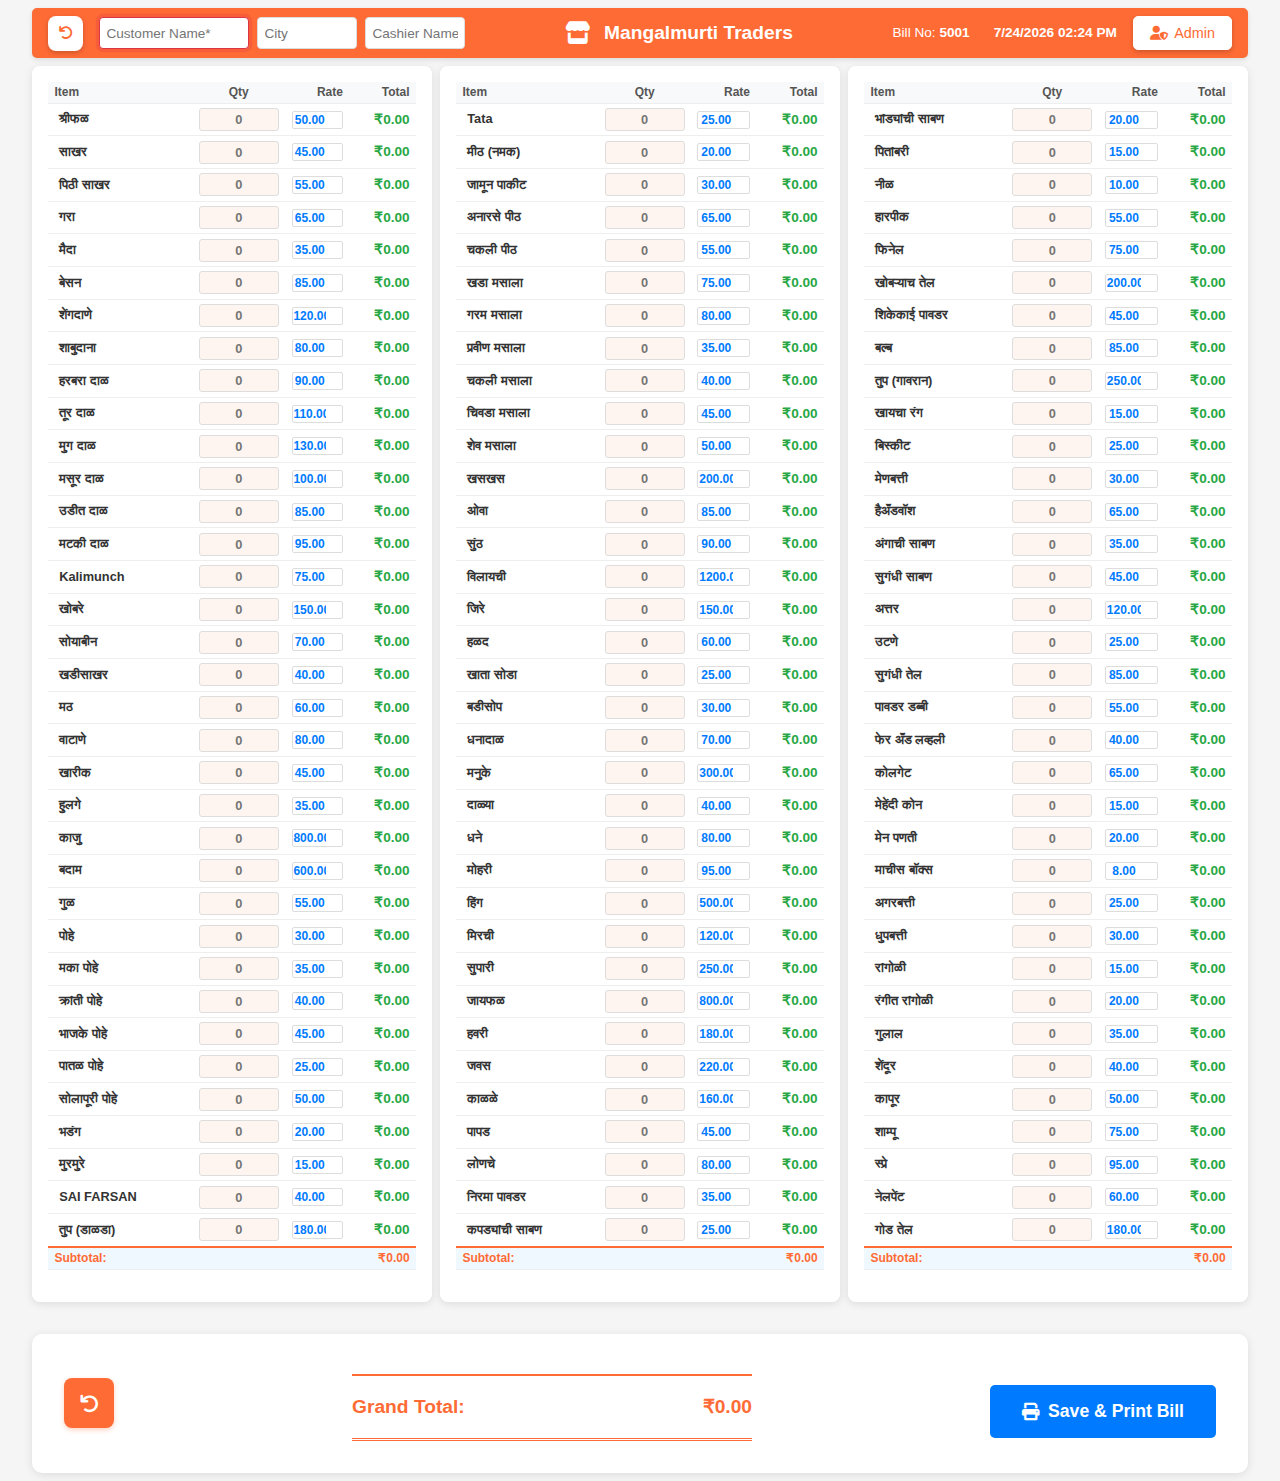
<file: man/index.html>
<!DOCTYPE html>
<html lang="en">
<head>
    <meta charset="UTF-8">
    <meta name="viewport" content="width=device-width, initial-scale=1.0">
    <title>Diwali Grocery Billing System</title>
    <link rel="stylesheet" href="styles.css">
    <link href="https://cdnjs.cloudflare.com/ajax/libs/font-awesome/6.0.0/css/all.min.css" rel="stylesheet">
</head>
<body>
    <div class="app-container">
        
        <!-- New Bill Page -->
        <div id="new-bill-page" class="page active">


            <!-- Bill Info -->
            <div class="bill-info-compact">
                <button class="reset-btn-square header-reset" onclick="resetQuantities()" title="Reset All Quantities">
                    <i class="fas fa-undo"></i>
                </button>
                <div class="bill-inputs">
                    <input type="text" id="customer-name" placeholder="Customer Name*" class="customer-name-input" required>
                    <input type="text" id="city-name" placeholder="City">
                    <input type="text" id="cashier-name" placeholder="Cashier Name">
                </div>
                <div class="nav-brand">
                <i class="fas fa-store"></i>
                <span style="color: white; font-weight: bold;">Mangalmurti Traders</span>
            </div>
                <div class="bill-details">
                    <span>Bill No: <strong id="bill-no">5000</strong></span>
                    <span><strong id="bill-datetime"></strong></span>
                </div>
                <div class="nav-role">
                <button class="admin-btn">
                    <i class="fas fa-user-shield"></i> Admin
                </button>
            </div>
            </div>

            <!-- Three Column Layout - All Items Display -->
            <div class="items-columns">
                <div class="column">
                    <h3>Column A</h3>
                    <div class="items-table">
                        <table id="column-a-table">
                            <thead>
                                <tr>
                                    <th>Item</th>
                                    <th>Qty</th>
                                    <th>Rate</th>
                                    <th>Total</th>
                                </tr>
                            </thead>
                            <tbody id="column-a-tbody">
                                <!-- Items will be populated here -->
                            </tbody>
                            <tfoot>
                                <tr class="subtotal-row">
                                    <td colspan="3">Subtotal:</td>
                                    <td id="subtotal-a" class="subtotal-amount">₹0.00</td>
                                </tr>
                            </tfoot>
                        </table>
                    </div>
                </div>

                <div class="column">
                    <h3>Column B</h3>
                    <div class="items-table">
                        <table id="column-b-table">
                            <thead>
                                <tr>
                                    <th>Item</th>
                                    <th>Qty</th>
                                    <th>Rate</th>
                                    <th>Total</th>
                                </tr>
                            </thead>
                            <tbody id="column-b-tbody">
                                <!-- Items will be populated here -->
                            </tbody>
                            <tfoot>
                                <tr class="subtotal-row">
                                    <td colspan="3">Subtotal:</td>
                                    <td id="subtotal-ab" class="subtotal-amount">₹0.00</td>
                                </tr>
                            </tfoot>
                        </table>
                    </div>
                </div>

                <div class="column">
                    <h3>Column C</h3>
                    <div class="items-table">
                        <table id="column-c-table">
                            <thead>
                                <tr>
                                    <th>Item</th>
                                    <th>Qty</th>
                                    <th>Rate</th>
                                    <th>Total</th>
                                </tr>
                            </thead>
                            <tbody id="column-c-tbody">
                                <!-- Items will be populated here -->
                            </tbody>
                            <tfoot>
                                <tr class="subtotal-row">
                                    <td colspan="3">Subtotal:</td>
                                    <td id="subtotal-abc" class="subtotal-amount">₹0.00</td>
                                </tr>
                            </tfoot>
                        </table>
                    </div>
                </div>
            </div>

            <!-- Totals -->
            <div class="totals-section">
                <button class="reset-btn-square" onclick="resetQuantities()" title="Reset All Quantities">
                    <i class="fas fa-undo"></i>
                </button>
                <div class="totals">
                    <div class="total-row grand-total">
                        <label>Grand Total:</label>
                        <span id="grand-total">₹0.00</span>
                    </div>
                </div>
                <div class="totals-actions">
                    <button class="btn btn-primary btn-large" onclick="saveAndPrintBill()">
                        <i class="fas fa-print"></i> Save & Print Bill
                    </button>
                </div>
            </div>
        </div>





        <!-- Bill Print View -->
        <div id="bill-print-page" class="page print-page">
            <div class="print-header">
                <button class="btn btn-secondary no-print" onclick="window.print()">
                    <i class="fas fa-print"></i> Print
                </button>
                <button class="btn btn-primary no-print" onclick="downloadPDF()">
                    <i class="fas fa-file-pdf"></i> Download PDF
                </button>
                <button class="btn btn-secondary no-print" onclick="showPage('new-bill')">
                    <i class="fas fa-arrow-left"></i> Back to New Bill
                </button>
            </div>
            <div class="invoice" id="invoice-content">
                <!-- Invoice content will be generated here -->
            </div>
        </div>
    </div>



    <script src="data.js"></script>
    <script src="billing.js"></script>
    <script src="app.js"></script>
</body>
</html>
</file>
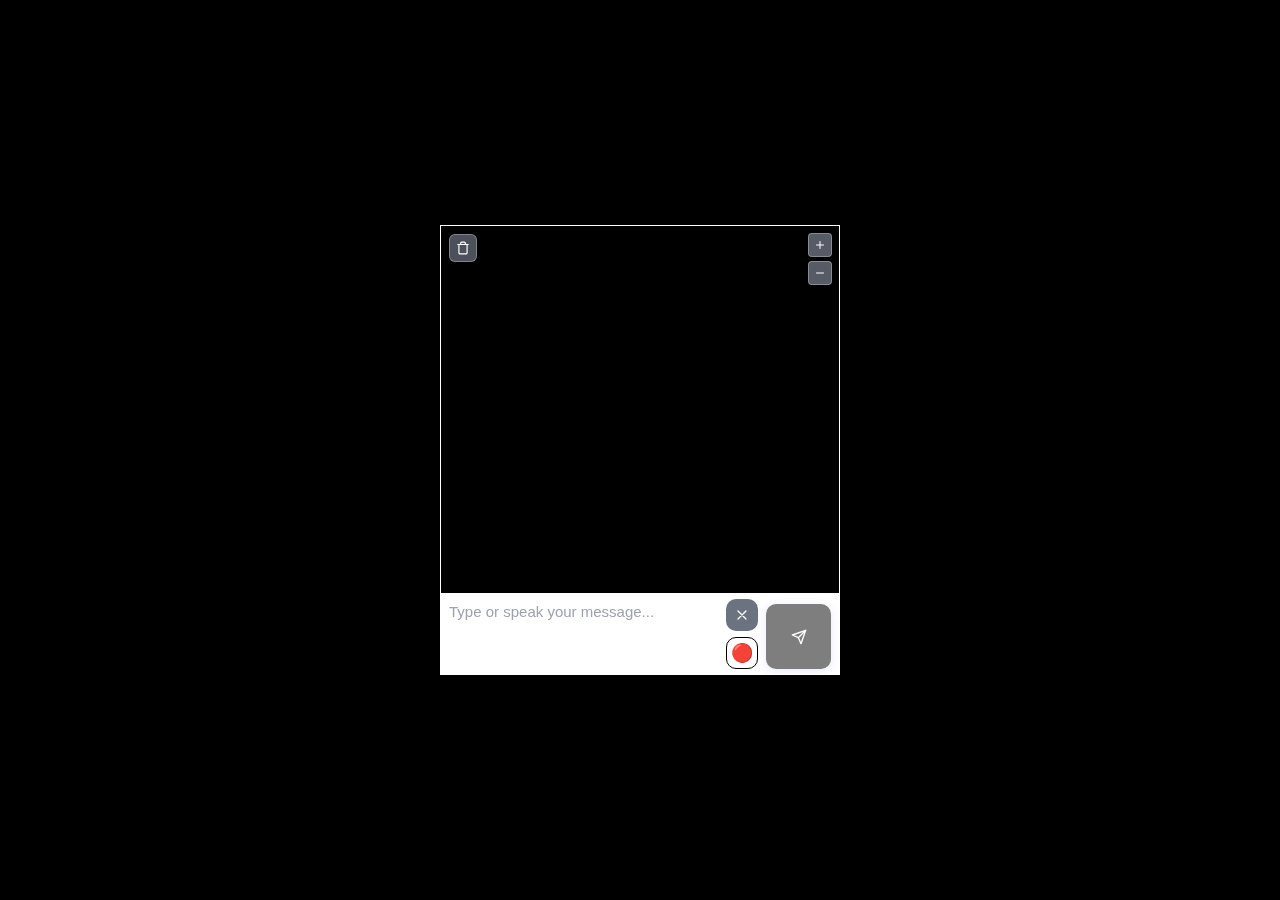
<file: meethelp/index.html>
<!DOCTYPE html>
<html lang="en">
<head>
    <meta charset="UTF-8">
    <meta name="viewport" content="width=device-width, initial-scale=1.0">
    <title>Real-Time Audio Transcription</title>
    <link rel="stylesheet" href="style.css">
</head>
<body>
    <div class="container-wrapper">
        <div class="container" id="container">
            <!-- Zoom Controls -->
            <div class="zoom-controls">
                <button id="zoomInBtn" class="btn-zoom" title="Zoom In">
                    <svg width="12" height="12" viewBox="0 0 24 24" fill="none" xmlns="http://www.w3.org/2000/svg">
                        <path d="M12 5V19M5 12H19" stroke="currentColor" stroke-width="2" stroke-linecap="round" stroke-linejoin="round"/>
                    </svg>
                </button>
                <button id="zoomOutBtn" class="btn-zoom" title="Zoom Out">
                    <svg width="12" height="12" viewBox="0 0 24 24" fill="none" xmlns="http://www.w3.org/2000/svg">
                        <path d="M5 12H19" stroke="currentColor" stroke-width="2" stroke-linecap="round" stroke-linejoin="round"/>
                    </svg>
                </button>
            </div>
            
            <div class="chat-window" id="chatWindow">
                <button id="clearChatBtn" class="btn-clear-chat" title="Clear chat">
                    <svg width="14" height="14" viewBox="0 0 24 24" fill="none" xmlns="http://www.w3.org/2000/svg">
                        <path d="M3 6H5H21M8 6V4C8 3.46957 8.21071 2.96086 8.58579 2.58579C8.96086 2.21071 9.46957 2 10 2H14C14.5304 2 15.0391 2.21071 15.4142 2.58579C15.7893 2.96086 16 3.46957 16 4V6M19 6V20C19 20.5304 18.7893 21.0391 18.4142 21.4142C18.0391 21.7893 17.5304 22 17 22H7C6.46957 22 5.96086 21.7893 5.58579 21.4142C5.21071 21.0391 5 20.5304 5 20V6H19Z" stroke="currentColor" stroke-width="2" stroke-linecap="round" stroke-linejoin="round"/>
                    </svg>
                </button>
            </div>
            
            <!-- Warning Popup -->
            <div id="clearChatPopup" class="popup-overlay">
                <div class="popup-content">
                    <h3>Clear Chat?</h3>
                    <p>Are you sure you want to clear all messages? This action cannot be undone.</p>
                    <div class="popup-buttons">
                        <button id="cancelClearBtn" class="btn-popup btn-cancel">Cancel</button>
                        <button id="confirmClearBtn" class="btn-popup btn-confirm">Clear</button>
                    </div>
                </div>
            </div>
            
            <div class="current-text">
                <div class="text-input-container">
                    <textarea id="currentText" class="text-display" placeholder="Type or speak your message..."></textarea>
                    <div class="right-side-buttons">
                        <div class="left-buttons">
                            <button id="clearBtn" class="btn-action btn-clear-action" title="Clear current text">
                                <svg width="20" height="20" viewBox="0 0 24 24" fill="none" xmlns="http://www.w3.org/2000/svg">
                                    <path d="M18 6L6 18M6 6L18 18" stroke="currentColor" stroke-width="2" stroke-linecap="round" stroke-linejoin="round"/>
                                </svg>
                            </button>
                            <button id="recordToggleBtn" class="btn-action btn-record-toggle" type="button" title="Start/Stop Recording">
                                <span class="record-icon">🔴</span>
                            </button>
                        </div>
                        <button id="sendBtn" class="btn-action btn-send" title="Send to chat">
                            <svg width="20" height="20" viewBox="0 0 24 24" fill="none" xmlns="http://www.w3.org/2000/svg">
                                <path d="M22 2L11 13" stroke="currentColor" stroke-width="2" stroke-linecap="round" stroke-linejoin="round"/>
                                <path d="M22 2L15 22L11 13L2 9L22 2Z" stroke="currentColor" stroke-width="2" stroke-linecap="round" stroke-linejoin="round"/>
                            </svg>
                        </button>
                    </div>
                </div>
            </div>
        </div>
    </div>
    
    <script src="script.js"></script>
</body>
</html>
</file>
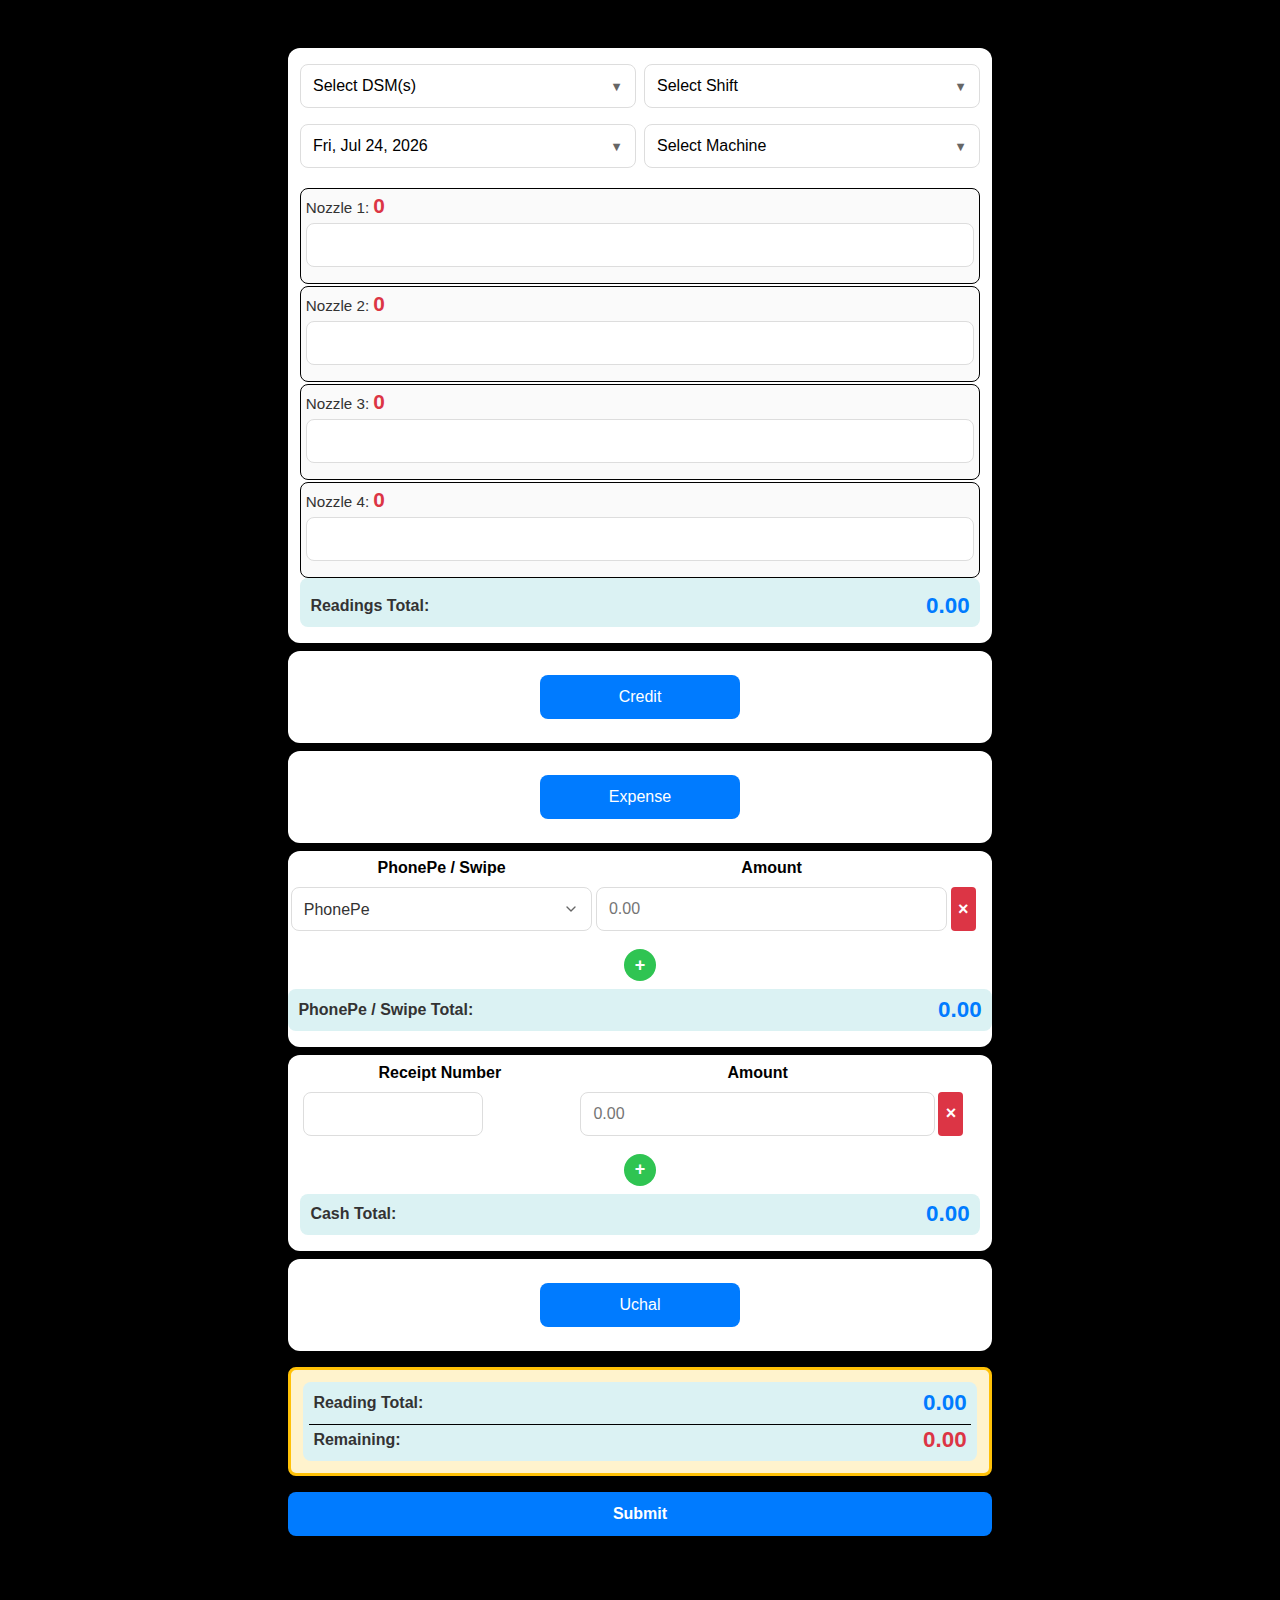
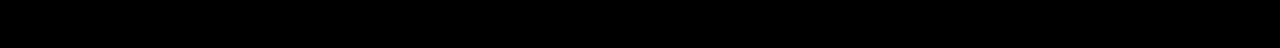
<file: Premshree.html>
<!DOCTYPE html>
<html lang="en">
<head>
    <meta charset="UTF-8">
    <meta name="viewport" content="width=device-width, initial-scale=1.0">
    <title>Fuel Station Reading Form</title>
    <style>
        * {
            margin: 0;
            padding: 0;
            box-sizing: border-box;
        }

        body {
            font-family: -apple-system, BlinkMacSystemFont, 'Segoe UI', 'Roboto', 'Oxygen',
                'Ubuntu', 'Cantarell', 'Fira Sans', 'Droid Sans', 'Helvetica Neue',
                sans-serif;
            background-color: #000000;
            min-height: 100vh;
            padding: 1rem;
        }

        .container {
            max-width: 100%;
            margin: 0 auto;
        }

        @media (min-width: 768px) {
            .container {
                max-width: 768px;
                padding: 2rem;
            }
        }

        /* Button styles */
        .btn {
            padding: 0.75rem 1.5rem;
            font-size: 1rem;
            border: none;
            border-radius: 8px;
            cursor: pointer;
            transition: all 0.2s;
            font-weight: 500;
            min-height: 44px;
            width: 200px;
        }

        .submit-btn {
            font-weight: 800;
        }

        .remove-btn {
            width: 25px;
            height: 44px;
            padding: 0;
            background-color: #dc3545;
            color: white;
            border: none;
            border-radius: 4px;
            cursor: pointer;
            font-size: 18px;
            font-weight: bold;
            display: flex;
            align-items: center;
            justify-content: center;
            min-width: auto;
            min-height: auto;
        }

        .remove-btn:hover {
            background-color: #c82333;
        }

        /* Make credit remove buttons double height */
        #credit-entries .remove-btn {
            height: 88px;
        }

        .add-more-btn {
            width: 32px;
            height: 32px;
            padding: 0;
            background-color: #2fc452;
            border: none;
            color: white;
            border-radius: 50%;
            cursor: pointer;
            font-size: 18px;
            font-weight: bold;
            display: flex;
            align-items: center;
            justify-content: center;
            margin: 0.5rem auto;
            min-width: auto;
            min-height: auto;
        }

        .add-more-btn:hover {
            background-color: #218838;
        }

        /* Modal styles */
        .modal {
            position: fixed;
            top: 0;
            left: 0;
            width: 100%;
            height: 100%;
            background-color: rgba(0, 0, 0, 0.5);
            display: flex;
            justify-content: center;
            align-items: center;
            z-index: 2000;
        }

        .modal-content {
            background: white;
            border-radius: 12px;
            padding: 0;
            max-width: 400px;
            width: 90%;
            box-shadow: 0 4px 20px rgba(0, 0, 0, 0.15);
        }

        .modal-header {
            padding: 1.5rem 1.5rem 1rem;
            border-bottom: 1px solid #e0e0e0;
            margin: 0;
        }

        .modal-header h3 {
            margin: 0;
            font-size: 1.2rem;
            font-weight: 600;
            color: #333;
        }

        .modal-body {
            padding: 1.5rem;
        }

        .modal-footer {
            padding: 1rem 1.5rem 1.5rem;
            border-top: 1px solid #e0e0e0;
            display: flex;
            gap: 0.75rem;
            justify-content: flex-end;
        }

        .btn-primary {
            background-color: #007bff;
            color: white;
        }

        .btn-primary:hover {
            background-color: #0056b3;
        }

        .btn-secondary {
            background-color: #6c757d;
            color: white;
        }

        .btn-secondary:hover {
            background-color: #545b62;
        }

        /* Card styles */
        .card {
            background: white;
            border-radius: 12px;
            padding: 1rem 0.75rem;
            margin-bottom: 0.5rem;
            box-shadow: 0 2px 4px rgba(0, 0, 0, 0.1);
        }

        /* Extra horizontal padding for credit, expense, and digital payment sections */
        .card-entries {
            padding-left: 0rem !important;
            padding-right: 0rem !important;
        }

        /* Form styles */
        .form-group {
            margin-bottom: 0.75rem;
        }

        .form-group-tight {
            margin-bottom: 0.75rem;
        }

        .form-label {
            display: block;
            margin-bottom: 0.5rem;
            font-weight: 500;
            color: #333;
            font-size: 0.95rem;
        }

        .form-label-light {
            display: block;
            margin-bottom: 0.5rem;
            font-weight: 400;
            color: #333;
            font-size: 0.95rem;
        }

        .form-input,
        .form-textarea {
            width: 100%;
            padding: 0.75rem;
            border: 1px solid #ddd;
            border-radius: 8px;
            font-size: 1rem;
            min-height: 44px;
        }

        .form-select {
            width: 100%;
            padding: 0.75rem;
            border: 1px solid #ddd;
            border-radius: 8px;
            font-size: 1rem;
            min-height: 44px;
            background: white;
            cursor: pointer;
            appearance: none;
            color: #333;
            background-image: url("data:image/svg+xml;charset=UTF-8,%3csvg xmlns='http://www.w3.org/2000/svg' viewBox='0 0 24 24' fill='none' stroke='%23666' stroke-width='2' stroke-linecap='round' stroke-linejoin='round'%3e%3cpolyline points='6,9 12,15 18,9'%3e%3c/polyline%3e%3c/svg%3e");
            background-repeat: no-repeat;
            background-position: right 0.75rem center;
            background-size: 1rem;
            padding-right: 2.5rem;
        }

        .form-input:focus,
        .form-textarea:focus {
            outline: none;
            border-color: #007bff;
            box-shadow: 0 0 0 3px rgba(0, 123, 255, 0.1);
        }

        .form-select:focus {
            outline: none;
            border-color: #007bff;
            box-shadow: 0 0 0 3px rgba(0, 123, 255, 0.1);
            background-image: url("data:image/svg+xml;charset=UTF-8,%3csvg xmlns='http://www.w3.org/2000/svg' viewBox='0 0 24 24' fill='none' stroke='%23007bff' stroke-width='2' stroke-linecap='round' stroke-linejoin='round'%3e%3cpolyline points='6,9 12,15 18,9'%3e%3c/polyline%3e%3c/svg%3e");
        }

        .form-textarea {
            min-height: 100px;
            resize: vertical;
        }

        .form-input[readonly] {
            background-color: #f8f9fa;
            cursor: not-allowed;
        }

        .date-input-container {
            position: relative;
            display: flex;
            align-items: center;
        }

        .date-input-container .form-input {
            flex: 1;
            padding-right: 50px; /* Make room for arrows */
        }

        .date-arrows {
            position: absolute;
            right: 10px;
            display: flex;
            flex-direction: column;
            gap: 2px;
        }

        .date-arrow {
            width: 20px;
            height: 15px;
            background: none;
            border: none;
            color: #666;
            cursor: pointer;
            font-size: 10px;
            line-height: 1;
            padding: 0;
            display: flex;
            align-items: center;
            justify-content: center;
            border-radius: 2px;
            transition: background-color 0.2s;
        }

        .date-arrow:hover {
            background-color: #f0f0f0;
            color: #333;
        }

        .date-arrow:active {
            background-color: #e0e0e0;
        }

        .date-arrow:disabled {
            color: #ccc;
            cursor: not-allowed;
        }

        .date-arrow:disabled:hover {
            background-color: transparent;
        }

        /* Error message */
        .error-message {
            background-color: #f8d7da;
            color: #721c24;
            padding: 1rem;
            border-radius: 8px;
            margin-bottom: 1rem;
            border: 1px solid #f5c6cb;
        }

        /* Form specific styles */
        .section {
            margin-bottom: 0.5rem;
        }

        .section:first-child {
            margin-top: -0.5rem;
        }

        .section:last-child {
            margin-bottom: 0;
        }

        .form-row {
            display: grid;
            grid-template-columns: repeat(auto-fit, minmax(250px, 1fr));
            gap: 0.5rem;
            margin-bottom: 0.25rem;
        }

        .checkbox-group {
            display: grid;
            grid-template-columns: repeat(auto-fit, minmax(200px, 1fr));
            gap: 0.75rem;
            margin-top: 0.5rem;
        }

        .checkbox-label {
            display: flex;
            align-items: center;
            gap: 0.5rem;
            padding: 0.5rem;
            background-color: #f8f9fa;
            border-radius: 6px;
            cursor: pointer;
            font-size: 0.95rem;
        }

        .checkbox-label input[type="checkbox"] {
            width: 18px;
            height: 18px;
            accent-color: #007bff;
        }

        /* Multi-select dropdown styles */
        .multi-select-dropdown {
            position: relative;
            width: 100%;
        }

        .multi-select-trigger {
            width: 100%;
            padding: 0.75rem;
            border: 1px solid #ddd;
            border-radius: 8px;
            background: white;
            cursor: pointer;
            font-size: 1rem;
            min-height: 44px;
            display: flex;
            align-items: center;
            justify-content: space-between;
        }

        .multi-select-trigger:focus {
            outline: none;
            border-color: #007bff;
            box-shadow: 0 0 0 3px rgba(0, 123, 255, 0.1);
        }

        .multi-select-trigger:focus::after {
            color: #007bff;
        }

        .multi-select-trigger::after {
            content: '▼';
            font-size: 0.8rem;
            color: #666;
            transition: transform 0.2s;
        }

        .multi-select-trigger.open::after {
            transform: rotate(180deg);
        }

        .multi-select-options {
            position: absolute;
            top: 100%;
            left: 0;
            right: 0;
            background: white;
            border: 1px solid #ddd;
            border-radius: 8px;
            box-shadow: 0 4px 8px rgba(0, 0, 0, 0.1);
            max-height: 200px;
            overflow-y: auto;
            z-index: 1000;
            display: none;
        }

        .multi-select-options.open {
            display: block;
        }

        .multi-select-option {
            padding: 0.75rem;
            cursor: pointer;
            display: flex;
            align-items: center;
            gap: 0.5rem;
            border-bottom: 1px solid #f0f0f0;
        }

        .multi-select-option:last-child {
            border-bottom: none;
        }

        .multi-select-option:hover {
            background-color: #f8f9fa;
        }

        .multi-select-option label:hover {
            color: #007bff;
        }

        .multi-select-option input[type="checkbox"] {
            width: 18px;
            height: 18px;
            accent-color: #007bff;
            margin: 0;
        }

        .multi-select-option label {
            cursor: pointer;
            flex: 1;
            margin: 0;
            padding: 0;
        }

        /* Single select dropdown styles */
        .single-select-dropdown {
            position: relative;
            width: 100%;
        }

        .single-select-trigger {
            width: 100%;
            padding: 0.75rem;
            border: 1px solid #ddd;
            border-radius: 8px;
            background: white;
            cursor: pointer;
            font-size: 1rem;
            min-height: 44px;
            display: flex;
            align-items: center;
            justify-content: space-between;
        }

        .single-select-trigger:focus {
            outline: none;
            border-color: #007bff;
            box-shadow: 0 0 0 3px rgba(0, 123, 255, 0.1);
        }

        .single-select-trigger:focus::after {
            color: #007bff;
        }

        .single-select-trigger::after {
            content: '▼';
            font-size: 0.8rem;
            color: #666;
            transition: transform 0.2s;
        }

        .single-select-trigger.open::after {
            transform: rotate(180deg);
        }

        .single-select-options {
            position: absolute;
            top: 100%;
            left: 0;
            right: 0;
            background: white;
            border: 1px solid #ddd;
            border-radius: 8px;
            box-shadow: 0 4px 8px rgba(0, 0, 0, 0.1);
            max-height: 200px;
            overflow-y: auto;
            z-index: 1000;
            display: none;
        }

        .single-select-options.open {
            display: block;
        }

        .single-select-option {
            padding: 0.75rem;
            cursor: pointer;
            display: flex;
            align-items: center;
            border-bottom: 1px solid #f0f0f0;
        }

        .single-select-option:last-child {
            border-bottom: none;
        }

        .single-select-option:hover {
            background-color: #f8f9fa;
        }

        .single-select-option.selected {
            background-color: #e3f2fd;
            color: #007bff;
        }

        .readings-list {
            display: flex;
            flex-direction: column;
            gap: 0.1rem;
        }

        .nozzle-section {
            display: flex;
            flex-direction: column;
            gap: 0.05rem;
            padding: 0.3rem;
            background-color: #fafafa;
            border-radius: 8px;
            border: 1.5px solid #000000;
        }

        .reading-text {
            font-size: 0.95rem;
            color: #333;
            margin-bottom: 0.25rem;
        }

        .reading-value {
            font-weight: 700;
            font-size: 1.3rem;
            color: #dc3545;
        }

        .reading-value[id*="subtotal"] {
            color: #007bff;
        }

        .total-section {
            margin-top: 1rem;
            padding-top: 1rem;
            border-top: 2px solid #e0e0e0;
        }

        .total-row {
            display: flex;
            justify-content: space-between;
            align-items: center;
            padding: 1rem;
            background-color: #f8f9fa;
            border-radius: 8px;
        }

        .total-label {
            font-size: 1.1rem;
            font-weight: 600;
            color: #333;
        }

        .total-value {
            font-size: 1.3rem;
            font-weight: 800;
            color: #007bff;
        }

        /* Navigation */
        .nav-buttons {
            display: flex;
            gap: 1rem;
            margin-top: 1rem;
            margin-bottom: 4rem;
            flex-wrap: wrap;
        }

        .nav-buttons button {
            flex: 1;
            min-width: 120px;
        }

        /* Entry forms styles */
        .empty-state {
            text-align: center;
            padding: 0.5rem;
            color: #666;
        }

        .entries-table {
            overflow-x: auto;
            margin-top: -0.6rem;
            margin-bottom: 0.5rem;
        }

        .entries-table table {
            width: 100%;
        }

        .entries-table td {
            padding: 0.5rem 0.05rem;
        }

        .entries-table .form-select {
            width: 100%;
            min-width: 200px;
        }

        .entries-table .form-input {
            width: 100%;
            min-width: 80px;
        }

        .receipt-input {
            min-width: 100px;
            max-width: 180px;
        }

        .cash-amount-input {
            width: 100%;
            min-width: 200px;
            flex: 1;
        }

        .entry-actions {
            display: flex;
            gap: 0.15rem;
            flex-wrap: wrap;
        }

        .summary-section {
            margin-bottom: 0.5rem;
            padding: 0.5rem;
            background-color: #f8f9fa;
            border-radius: 8px;
        }

        .summary-row {
            display: flex;
            justify-content: space-between;
            align-items: center;
            padding: 0.1rem 0;
        }

        .summary-label {
            font-size: 1rem;
            font-weight: 270;
            color: #333;
        }

        .summary-value {
            font-weight: 800;
            font-size: 1.4rem;
            color: #007bff;
        }

        .card.final-summary {
            padding: 0.75rem;
            margin-top: 1rem;
            margin-bottom: 0.5rem;
        }

        .final-summary {
            background-color: #fff3cd;
            border-radius: 8px;
            border: 3px solid #ffc107;
            box-shadow: 0 2px 8px rgba(0, 0, 0, 0.15);
        }

        .final-summary .summary-label {
            font-weight: 650;
        }

        .final-summary .summary-value {
            font-size: 1.4rem;
            font-weight: 700;
            color: #007bff;
        }

        #remaining {
            color: #dc3545 !important;
            font-size: 1.4rem !important;
            font-weight: 800 !important;
        }

        .remaining-row {
            border-top: 1.3px solid #000000;
            padding-top: 0.4rem;
            padding-bottom: 0.4rem;
            margin-top: 0.4rem;
        }

        .discrepancy {
            color: #dc3545;
            font-weight: 700;
        }

        .summary-section {
            margin-bottom: 0rem;
            padding: 0.4rem;
            background-color: #dbf2f3;
            border-radius: 8px;
        }

        .summary-row {
            display: flex;
            justify-content: space-between;
            align-items: center;
            padding: 0.1rem 0.25rem;
        }

        .summary-label {
            font-weight: 800;
            color: #333;
        }

        .summary-value {
            font-weight: 800;
            font-size: 1.4rem;
            color: #007bff
        }

        .card.final-summary {
            padding: 0.75rem;
            margin-top: 1rem;
            margin-bottom: 0.5rem;
        }

        .final-summary {
            background-color: #fff3cd;
            border-radius: 8px;
            border: 3px solid #ffc107;
            box-shadow: 0 2px 8px rgba(0, 0, 0, 0.15);
        }

        .final-summary .summary-value {
            font-size: 1.4rem;
            font-weight: 700;
            color: #007bff
        }

        .badge {
            display: inline-block;
            padding: 0.35em 0.65em;
            font-size: 0.75em;
            font-weight: 700;
            line-height: 1;
            color: #fff;
            text-align: center;
            white-space: nowrap;
            vertical-align: baseline;
            border-radius: 0.375rem;
        }

        .badge-danger {
            background-color: #dc3545;
        }

        @media (max-width: 768px) {
            .form-row {
                grid-template-columns: 1fr;
            }

            .checkbox-group {
                grid-template-columns: 1fr;
            }

            .total-row {
                flex-direction: column;
                align-items: flex-start;
                gap: 0.5rem;
            }

            .total-value {
                align-self: flex-end;
            }

            .nav-buttons {
                flex-direction: column;
            }

            .nav-buttons button {
                width: 100%;
            }
        }
    </style>
</head>
<body>
    <div class="container">
        <div class="card">
            <!-- Error message for basic info section -->
            <div id="basic-info-error" class="error-message" style="display: none;"></div>
            <div class="section">
                <div class="form-row">
                    <div class="form-group">
                        <div class="multi-select-dropdown">
                            <div class="multi-select-trigger" id="dsm-trigger">
                                <span id="dsm-selected-text">Select DSM(s)</span>
                            </div>
                            <div class="multi-select-options" id="dsm-options">
                                <div class="multi-select-option">
                                    <input type="checkbox" id="dsm1" name="dsm" value="dsm1">
                                    <label for="dsm1">DSM North</label>
                                </div>
                                <div class="multi-select-option">
                                    <input type="checkbox" id="dsm2" name="dsm" value="dsm2">
                                    <label for="dsm2">DSM South</label>
                                </div>
                                <div class="multi-select-option">
                                    <input type="checkbox" id="dsm3" name="dsm" value="dsm3">
                                    <label for="dsm3">DSM East</label>
                                </div>
                                <div class="multi-select-option">
                                    <input type="checkbox" id="dsm4" name="dsm" value="dsm4">
                                    <label for="dsm4">DSM West</label>
                                </div>
                            </div>
                        </div>
                    </div>

                    <div class="form-group">
                        <div class="single-select-dropdown">
                            <div class="single-select-trigger" id="shift-trigger">
                                <span id="shift-selected-text">Select Shift</span>
                            </div>
                            <div class="single-select-options" id="shift-options">
                                <div class="single-select-option" data-value="morning">
                                    <span>Morning</span>
                                </div>
                                <div class="single-select-option" data-value="evening">
                                    <span>Evening</span>
                                </div>
                                <div class="single-select-option" data-value="night">
                                    <span>Night</span>
                                </div>
                            </div>
                        </div>
                    </div>
                </div>

                <div class="form-row">
                    <div class="form-group">
                        <div class="single-select-dropdown">
                            <div class="single-select-trigger" id="date-trigger">
                                <span id="date-selected-text">Select Date</span>
                            </div>
                            <div class="single-select-options" id="date-options">
                                <!-- Date options will be populated by JavaScript -->
                            </div>
                        </div>
                    </div>

                    <div class="form-group">
                        <div class="single-select-dropdown">
                            <div class="single-select-trigger" id="machine-trigger">
                                <span id="machine-selected-text">Select Machine</span>
                            </div>
                            <div class="single-select-options" id="machine-options">
                                <div class="single-select-option" data-value="m001">
                                    <span>M001 - Machine 1</span>
                                </div>
                                <div class="single-select-option" data-value="m002">
                                    <span>M002 - Machine 2</span>
                                </div>
                                <div class="single-select-option" data-value="m003">
                                    <span>M003 - Machine 3</span>
                                </div>
                                <div class="single-select-option" data-value="m004">
                                    <span>M004 - Machine 4</span>
                                </div>
                            </div>
                        </div>
                    </div>
                </div>
            </div>

            <!-- Readings Section (always visible) -->
            <div id="readings-section" class="section">
                <div class="readings-list">
                    <!-- Nozzle 1 -->
                    <div class="nozzle-section">
                        <div class="reading-text">
                            Nozzle 1: <span class="reading-value" id="start1">0</span>
                        </div>
                        <div class="form-group-tight">
                            <input
                                type="number"
                                class="form-input"
                                id="end1"
                                step="0.1"
                            >
                        </div>
                        <div class="reading-text" id="subtotal1" style="display: none;">
                            Subtotal: <span class="reading-value" id="subtotal1-value">0.00</span>
                        </div>
                    </div>

                    <!-- Nozzle 2 -->
                    <div class="nozzle-section">
                        <div class="reading-text">
                            Nozzle 2: <span class="reading-value" id="start2">0</span>
                        </div>
                        <div class="form-group-tight">
                            <input
                                type="number"
                                class="form-input"
                                id="end2"

                                step="0.1"
                            >
                        </div>
                        <div class="reading-text" id="subtotal2" style="display: none;">
                            Subtotal: <span class="reading-value" id="subtotal2-value">0.00</span>
                        </div>
                    </div>

                    <!-- Nozzle 3 -->
                    <div class="nozzle-section">
                        <div class="reading-text">
                            Nozzle 3: <span class="reading-value" id="start3">0</span>
                        </div>
                        <div class="form-group-tight">
                            <input
                                type="number"
                                class="form-input"
                                id="end3"
                                step="0.1"
                            >
                        </div>
                        <div class="reading-text" id="subtotal3" style="display: none;">
                            Subtotal: <span class="reading-value" id="subtotal3-value">0.00</span>
                        </div>
                    </div>

                    <!-- Nozzle 4 -->
                    <div class="nozzle-section">
                        <div class="reading-text">
                            Nozzle 4: <span class="reading-value" id="start4">0</span>
                        </div>
                        <div class="form-group-tight">
                            <input
                                type="number"
                                class="form-input"
                                id="end4"
                                step="0.1"
                            >
                        </div>
                        <div class="reading-text" id="subtotal4" style="display: none;">
                            Subtotal: <span class="reading-value" id="subtotal4-value">0.00</span>
                        </div>
                    </div>
                </div>

                <div class="summary-section" style="padding-top: 0.8rem;">
                    <div class="summary-row">
                        <span class="summary-label">Readings Total:</span>
                        <span class="summary-value" id="machine-total">0.00</span>
                    </div>
                </div>
            </div>
        </div>

        <!-- Credit Entries Section -->
        <div class="card card-entries">
            <!-- Error message for credit entries section -->
            <div id="credit-error" class="error-message" style="display: none;"></div>
            <div class="section">
                <div id="credit-entries">
                    <div class="empty-state">
                        <button class="btn btn-primary" onclick="addCreditEntry()">Credit</button>
                    </div>
                </div>
                <div class="summary-section" style="display: none;">
                    <div class="summary-row">
                        <span class="summary-label">Credit Total:</span>
                        <span class="summary-value" id="credit-total">0.00</span>
                    </div>
                </div>
            </div>
        </div>

        <!-- Expense Entries Section -->
        <div class="card card-entries">
            <!-- Error message for expense entries section -->
            <div id="expense-error" class="error-message" style="display: none;"></div>
            <div class="section">
                <div id="expense-entries">
                    <div class="empty-state">
                        <button class="btn btn-primary" onclick="addExpenseEntry()">Expense</button>
                    </div>
                </div>
                <div class="summary-section" style="display: none;">
                    <div class="summary-row">
                        <span class="summary-label">Expense Total:</span>
                        <span class="summary-value" id="expense-total">0.00</span>
                    </div>
                </div>
            </div>
        </div>


        <!-- Digital Payment Entries Section -->
        <div class="card card-entries">
            <!-- Error message for digital entries section -->
            <div id="digital-error" class="error-message" style="display: none;"></div>
            <div class="section">
                <div id="digital-entries">
                    <div class="empty-state">
                        <button class="btn btn-primary" onclick="addDigitalEntry()">PhonePe / Swipe</button>
                    </div>
                </div>
                <div class="summary-section" style="display: none;">
                    <div class="summary-row">
                        <span class="summary-label">PhonePe / Swipe Total:</span>
                        <span class="summary-value" id="digital-total">0.00</span>
                    </div>
                </div>
            </div>
        </div>


        <!-- Cash Entries Section -->
        <div class="card">
            <!-- Error message for cash entries section -->
            <div id="cash-error" class="error-message" style="display: none;"></div>
            <div class="section">
                <div id="cash-entries">
                    <div class="empty-state">
                        
                        <button class="btn btn-primary" onclick="addCashEntry()">Cash</button>
                    </div>
                </div>
                <div class="summary-section" style="display: none;">
                    <div class="summary-row">
                        <span class="summary-label">Cash Total:</span>
                        <span class="summary-value" id="cash-total">0.00</span>
                    </div>
                </div>
            </div>
        </div>

        <!-- Uchal Entries Section -->
        <div class="card">
            <!-- Error message for uchal entries section -->
            <div id="uchal-error" class="error-message" style="display: none;"></div>
            <div class="section">
                <div id="uchal-entries">
                    <div class="empty-state">
                        <button class="btn btn-primary" onclick="addUchalEntry()">Uchal</button>
                    </div>
                </div>
                <div class="summary-section" style="display: none;">
                    <div class="summary-row">
                        <span class="summary-label">Uchal Total:</span>
                        <span class="summary-value" id="uchal-total">0.00</span>
                    </div>
                </div>
            </div>
        </div>

        <!-- Final Summary -->
        <div class="card final-summary">
            <div class="summary-section">
                <div class="summary-row">
                    <span class="summary-label">Reading Total:</span>
                    <span class="summary-value" id="final-machine-total">0.00</span>
                </div>
                <div class="summary-row" id="final-credit-row" style="display: none;">
                    <span class="summary-label">Credit Total:</span>
                    <span class="summary-value" id="final-credit-total">-0.00</span>
                </div>
                <div class="summary-row" id="final-expense-row" style="display: none;">
                    <span class="summary-label">Expense Total:</span>
                    <span class="summary-value" id="final-expense-total">-0.00</span>
                </div>
		<div class="summary-row" id="final-digital-row" style="display: none;">
                    <span class="summary-label">PhonePe / Swipe Total:</span>
                    <span class="summary-value" id="final-digital-total">-0.00</span>
                </div>
                <div class="summary-row" id="final-cash-row" style="display: none;">
                    <span class="summary-label">Cash Total:</span>
                    <span class="summary-value" id="final-cash-total">-0.00</span>
                </div>
                <div class="summary-row" id="final-uchal-row" style="display: none;">
                    <span class="summary-label">Uchal Total:</span>
                    <span class="summary-value" id="final-uchal-total">-0.00</span>
                </div>
                <div class="summary-row remaining-row">
                    <span class="summary-label">Remaining:</span>
                    <span class="summary-value" id="remaining">0.00</span>
                </div>
            </div>
        </div>

        <!-- Custom Account Name Modal -->
        <div id="customAccountModal" class="modal" style="display: none;">
            <div class="modal-content">
                <div class="modal-header">
                    <h3>Enter Custom Account Name</h3>
                </div>
                <div class="modal-body">
                    <div class="form-group">
                        <input
                            type="text"
                            id="customAccountInput"
                            class="form-input"
                            placeholder="Enter account name"
                            maxlength="50"
                        >
                    </div>
                </div>
                <div class="modal-footer">
                    <button class="btn btn-secondary" onclick="closeCustomAccountModal()">Cancel</button>
                    <button class="btn btn-primary" onclick="saveCustomAccount()">OK</button>
                </div>
            </div>
        </div>

        <div class="nav-buttons">
            <button class="btn btn-primary submit-btn" onclick="submitForm()">
                Submit
            </button>
        </div>
    </div>

    <script>
        // Global data storage
        let creditEntries = [];
        let expenseEntries = [];
        let cashEntries = [];
        let digitalEntries = [];
        let uchalEntries = [];

        // Multi-select dropdown functionality for DSM
        function initializeMultiSelect() {
            const trigger = document.getElementById('dsm-trigger');
            const options = document.getElementById('dsm-options');
            const checkboxes = options.querySelectorAll('input[type="checkbox"]');
            const labels = options.querySelectorAll('label');

            // Toggle dropdown
            trigger.addEventListener('click', function(e) {
                e.stopPropagation();
                this.classList.toggle('open');
                options.classList.toggle('open');
            });

            // Close dropdown when clicking outside
            document.addEventListener('click', function(e) {
                if (!trigger.contains(e.target) && !options.contains(e.target)) {
                    trigger.classList.remove('open');
                    options.classList.remove('open');
                }
            });

            // Handle checkbox clicks (multi-select)
            checkboxes.forEach(checkbox => {
                checkbox.addEventListener('change', updateDSMSelection);
            });

            // Handle label clicks (single select)
            labels.forEach(label => {
                label.addEventListener('click', function(e) {
                    e.preventDefault();
                    e.stopPropagation();

                    const checkbox = document.getElementById(this.getAttribute('for'));

                    // Uncheck all other checkboxes
                    checkboxes.forEach(cb => {
                        if (cb !== checkbox) {
                            cb.checked = false;
                        }
                    });

                    // Check the clicked checkbox
                    checkbox.checked = true;

                    // Update display
                    updateDSMSelection();

                    // Close dropdown
                    trigger.classList.remove('open');
                    options.classList.remove('open');
                });
            });
        }

        function updateDSMSelection() {
            const checkboxes = document.querySelectorAll('input[name="dsm"]:checked');
            const selectedText = document.getElementById('dsm-selected-text');
            const trigger = document.getElementById('dsm-trigger');

            const selectedLabels = Array.from(checkboxes).map(cb => {
                return cb.parentElement.querySelector('label').textContent;
            });

            if (selectedLabels.length === 0) {
                selectedText.textContent = 'Select DSM(s)';
                trigger.classList.remove('has-selection');
            } else {
                selectedText.textContent = selectedLabels.join(', ');
                trigger.classList.add('has-selection');
            }
        }

        // Single select dropdown functionality
        function initializeSingleSelect(dropdownId, defaultText) {
            const trigger = document.getElementById(`${dropdownId}-trigger`);
            const options = document.getElementById(`${dropdownId}-options`);
            const selectedText = document.getElementById(`${dropdownId}-selected-text`);
            const optionElements = options.querySelectorAll('.single-select-option');

            // Toggle dropdown
            trigger.addEventListener('click', function(e) {
                e.stopPropagation();
                this.classList.toggle('open');
                options.classList.toggle('open');
            });

            // Handle option selection
            optionElements.forEach(option => {
                option.addEventListener('click', function() {
                    const value = this.getAttribute('data-value');
                    const text = this.querySelector('span').textContent;

                    // Update selected text
                    selectedText.textContent = text;

                    // Update hidden input or store value
                    const hiddenInput = document.getElementById(dropdownId) || document.createElement('input');
                    hiddenInput.type = 'hidden';
                    hiddenInput.id = dropdownId;
                    hiddenInput.value = value;
                    if (!document.getElementById(dropdownId)) {
                        trigger.appendChild(hiddenInput);
                    }

                    // Update selected state
                    optionElements.forEach(opt => opt.classList.remove('selected'));
                    this.classList.add('selected');

                    // Close dropdown
                    trigger.classList.remove('open');
                    options.classList.remove('open');

                    // Trigger change event for form validation and machine logic
                    if (dropdownId === 'machine') {
                        handleMachineChange(value);
                    }
                });
            });

            // Close dropdown when clicking outside
            document.addEventListener('click', function(e) {
                if (!trigger.contains(e.target) && !options.contains(e.target)) {
                    trigger.classList.remove('open');
                    options.classList.remove('open');
                }
            });
        }

        // Initialize single-select dropdowns
        function initializeSingleSelects() {
            initializeSingleSelect('shift', 'Select Shift');
            initializeSingleSelect('machine', 'Select Machine');
        }

        // Global variables for custom account modal
        let currentCustomAccountCallback = null;

        // Modal functions
        function openCustomAccountModal(callback) {
            currentCustomAccountCallback = callback;
            document.getElementById('customAccountInput').value = '';
            document.getElementById('customAccountModal').style.display = 'flex';
            document.getElementById('customAccountInput').focus();
        }

        function closeCustomAccountModal() {
            document.getElementById('customAccountModal').style.display = 'none';
            currentCustomAccountCallback = null;
        }

        function saveCustomAccount() {
            const input = document.getElementById('customAccountInput');
            const customName = input.value.trim();

            if (currentCustomAccountCallback) {
                currentCustomAccountCallback(customName);
            }

            closeCustomAccountModal();
        }

        // Handle Enter key in modal input
        document.getElementById('customAccountInput').addEventListener('keypress', function(e) {
            if (e.key === 'Enter') {
                saveCustomAccount();
            }
        });

        // Handle Escape key to close modal
        document.addEventListener('keydown', function(e) {
            if (e.key === 'Escape' && document.getElementById('customAccountModal').style.display === 'flex') {
                closeCustomAccountModal();
            }
        });

        // Initialize multi-select on page load
        document.addEventListener('DOMContentLoaded', function() {
            initializeMultiSelect();
            initializeSingleSelects();
            initializeDateDropdown();
            // Auto-add cash and digital entries since they're always needed
            addCashEntry();
            addDigitalEntry();
        });

        // Initialize date dropdown
        function initializeDateDropdown() {
            const today = new Date();
            const optionsContainer = document.getElementById('date-options');
            const selectedText = document.getElementById('date-selected-text');

            // Create date options for today and past 2 days
            const dateOptions = [];

            for (let i = 2; i >= 0; i--) {
                const date = new Date(today);
                date.setDate(today.getDate() - i);

                const dateString = date.toISOString().split('T')[0];
                const displayText = date.toLocaleDateString('en-US', {
                    weekday: 'short',
                    year: 'numeric',
                    month: 'short',
                    day: 'numeric'
                });

                dateOptions.push({ value: dateString, text: displayText });
            }

            // Clear existing options
            optionsContainer.innerHTML = '';

            // Add date options
            dateOptions.forEach(option => {
                const optionDiv = document.createElement('div');
                optionDiv.className = 'single-select-option';
                optionDiv.setAttribute('data-value', option.value);
                optionDiv.innerHTML = `<span>${option.text}</span>`;
                optionsContainer.appendChild(optionDiv);
            });

            // Set default selection to today (first option in the array is 2 days ago, last is today)
            const todayOption = dateOptions[2]; // Today's date is the last option
            const todayElement = optionsContainer.querySelector(`[data-value="${todayOption.value}"]`);
            if (todayElement) {
                todayElement.classList.add('selected');
                selectedText.textContent = todayOption.text;

                // Create hidden input for form submission
                const hiddenInput = document.createElement('input');
                hiddenInput.type = 'hidden';
                hiddenInput.id = 'date';
                hiddenInput.value = todayOption.value;
                document.getElementById('date-trigger').appendChild(hiddenInput);
            }

            // Initialize dropdown functionality
            initializeSingleSelect('date', selectedText.textContent);
        }

        // Mock data for demo
        const mockStartReadings = {
            'm001': [123456789.50, 23456789.75, 892.20, 456.80],
            'm002': [78.90, 145.30, 267.45, 89.10],
            'm003': [312.60, 98.75, 176.40, 345.20],
            'm004': [67.85, 298.90, 134.25, 278.55]
        };

        const mockCreditAccounts = [
            { id: 'c1', name: 'Credit Account 1' },
            { id: 'c2', name: 'Credit Account 2' },
            { id: 'c3', name: 'Credit Account 3' },
            { id: 'other', name: 'Other' }
        ];

        const mockExpenseAccounts = [
            { id: 'e1', name: 'Expense Account 1' },
            { id: 'e2', name: 'Expense Account 2' },
            { id: 'e3', name: 'Expense Account 3' },
            { id: 'other', name: 'Other' }
        ];

        const mockDigitalAccounts = [
            { id: 'd1', name: 'PhonePe' },
            { id: 'd2', name: 'PhonePe Night' },
            { id: 'd3', name: 'Swipe' }
        ];

        // Handle machine selection
        function handleMachineChange(machineId) {

            if (machineId && mockStartReadings[machineId]) {
                const startReadings = mockStartReadings[machineId];

                // Update start reading displays
                for (let i = 1; i <= 4; i++) {
                    document.getElementById(`start${i}`).textContent = startReadings[i-1];
                }

                // Clear any previous end readings
                for (let i = 1; i <= 4; i++) {
                    document.getElementById(`end${i}`).value = '';
                    document.getElementById(`subtotal${i}`).style.display = 'none';
                }
                document.getElementById('machine-total').textContent = '0.00';
                updateFinalSummary();
            } else {
                // Clear start readings when no machine selected
                for (let i = 1; i <= 4; i++) {
                    document.getElementById(`start${i}`).textContent = '0';
                    document.getElementById(`end${i}`).value = '';
                    document.getElementById(`subtotal${i}`).style.display = 'none';
                }
                document.getElementById('machine-total').textContent = '0.00';
                updateFinalSummary();
            }
        }

        // Handle end reading changes
        for (let i = 1; i <= 4; i++) {
            document.getElementById(`end${i}`).addEventListener('input', function() {
                calculateSubtotal(i);
                calculateTotal();
                updateFinalSummary();
            });
        }

        function calculateSubtotal(nozzleIndex) {
            const startElement = document.getElementById(`start${nozzleIndex}`);
            const endElement = document.getElementById(`end${nozzleIndex}`);
            const subtotalElement = document.getElementById(`subtotal${nozzleIndex}`);
            const subtotalValueElement = document.getElementById(`subtotal${nozzleIndex}-value`);

            const start = parseFloat(startElement.textContent) || 0;
            const end = parseFloat(endElement.value) || 0;

            if (end > 0) {
                const subtotal = end - start;
                subtotalValueElement.textContent = subtotal.toFixed(1);
                subtotalElement.style.display = 'block';
            } else {
                subtotalElement.style.display = 'none';
            }
        }

        function calculateTotal() {
            let total = 0;

            for (let i = 1; i <= 4; i++) {
                const startElement = document.getElementById(`start${i}`);
                const endElement = document.getElementById(`end${i}`);

                const start = parseFloat(startElement.textContent) || 0;
                const end = parseFloat(endElement.value) || 0;

                if (end > 0) {
                    total += (end - start);
                }
            }

            document.getElementById('machine-total').textContent = total.toFixed(1);
            return total;
        }

        // Credit Entries Functions
        function addCreditEntry() {
            const entry = { accountId: '', amount: '', vehicle: '', billNumber: '' };
            creditEntries.push(entry);
            renderCreditEntries();
        }

        function removeCreditEntry(index) {
            creditEntries.splice(index, 1);
            renderCreditEntries();
            updateFinalSummary();
        }

        function updateCreditEntry(index, field, value) {
            if (field === 'accountId' && value === 'other') {
                openCustomAccountModal(function(customName) {
                    if (customName) {
                        creditEntries[index][field] = customName;
                        creditEntries[index].isCustomAccount = true;
                        // Re-render to show the custom option in this dropdown
                        renderCreditEntries();
                    } else {
                        // If user cancels or enters empty name, reset to empty
                        creditEntries[index][field] = '';
                        creditEntries[index].isCustomAccount = false;
                    }
                    updateCreditTotal();
                    updateFinalSummary();
                });
            } else {
                creditEntries[index][field] = field === 'amount' ? (value === '' ? '' : parseFloat(value)) : value;
                if (field === 'accountId') {
                    creditEntries[index].isCustomAccount = false;
                }
                updateCreditTotal();
                updateFinalSummary();
            }
        }

        function updateCreditTotal() {
            const total = creditEntries.reduce((sum, entry) => sum + (parseFloat(entry.amount) || 0), 0);
            document.getElementById('credit-total').textContent = total.toFixed(1);
            return total;
        }

        function renderCreditEntries() {
            const container = document.getElementById('credit-entries');
            const summarySection = container.parentElement.querySelector('.summary-section');

            if (creditEntries.length === 0) {
                container.innerHTML = `
                    <div class="empty-state">
                        <button class="btn btn-primary" onclick="addCreditEntry()">Credit</button>
                    </div>
                `;
                summarySection.style.display = 'none';
            } else {
                let html = '<div class="entries-table"><table><thead><tr><th>Credit Account</th><th>Amount</th></tr></thead><tbody>';

                creditEntries.forEach((entry, index) => {
                    html += `
                        <tr>
                            <td>
                                <select class="form-select" onchange="updateCreditEntry(${index}, 'accountId', this.value)">
                                    <option value="">Select Account</option>
                                    ${mockCreditAccounts.map(account => `
                                        <option value="${account.id}" ${entry.accountId === account.id ? 'selected' : ''}>
                                            ${account.name}
                                        </option>
                                    `).join('')}
                                    ${entry.isCustomAccount ? `<option value="${entry.accountId}" selected>Other: ${entry.accountId}</option>` : ''}
                                </select>
                                <div style="margin-top: 0.25rem;">
                                    <input
                                        type="text"
                                        class="form-input"
                                        value="${entry.vehicle || ''}"
                                        onchange="updateCreditEntry(${index}, 'vehicle', this.value)"
                                        placeholder="Vehicle No."
                                        style="font-size: 0.9rem;"
                                    >
                                </div>
                            </td>
                            <td>
                                <input
                                    type="number"
                                    class="form-input"
                                    value="${entry.amount || ''}"
                                    onchange="updateCreditEntry(${index}, 'amount', this.value)"
                                    step="0.1"
                                    min="0"
                                    placeholder="0.00"
                                >
                                <div style="margin-top: 0.25rem;">
                                    <input
                                        type="text"
                                        class="form-input"
                                        value="${entry.billNumber || ''}"
                                        onchange="updateCreditEntry(${index}, 'billNumber', this.value)"
                                        placeholder="Bill No."
                                        style="font-size: 0.9rem;"
                                    >
                                </div>
                            </td>
                            <td>
                                <div class="entry-actions">
                                    <button class="remove-btn" onclick="removeCreditEntry(${index})" title="Remove">×</button>
                                </div>
                            </td>
                        </tr>
                    `;
                });

                html += '</tbody></table></div>';
                html += '<button class="add-more-btn" onclick="addCreditEntry()" title="Add More">+</button>';

                container.innerHTML = html;
                summarySection.style.display = 'block';
            }
        }

        // Expense Entries Functions
        function addExpenseEntry() {
            const entry = { accountId: '', amount: '' };
            expenseEntries.push(entry);
            renderExpenseEntries();
        }

        function removeExpenseEntry(index) {
            expenseEntries.splice(index, 1);
            renderExpenseEntries();
            updateFinalSummary();
        }

        function updateExpenseEntry(index, field, value) {
            if (field === 'accountId' && value === 'other') {
                openCustomAccountModal(function(customName) {
                    if (customName) {
                        expenseEntries[index][field] = customName;
                        expenseEntries[index].isCustomAccount = true;
                        // Re-render to show the custom option in this dropdown
                        renderExpenseEntries();
                    } else {
                        // If user cancels or enters empty name, reset to empty
                        expenseEntries[index][field] = '';
                        expenseEntries[index].isCustomAccount = false;
                    }
                    updateExpenseTotal();
                    updateFinalSummary();
                });
            } else {
                expenseEntries[index][field] = field === 'amount' ? (value === '' ? '' : parseFloat(value)) : value;
                if (field === 'accountId') {
                    expenseEntries[index].isCustomAccount = false;
                }
                updateExpenseTotal();
                updateFinalSummary();
            }
        }

        function updateExpenseTotal() {
            const total = expenseEntries.reduce((sum, entry) => sum + (parseFloat(entry.amount) || 0), 0);
            document.getElementById('expense-total').textContent = total.toFixed(1);
            return total;
        }

        function renderExpenseEntries() {
            const container = document.getElementById('expense-entries');
            const summarySection = container.parentElement.querySelector('.summary-section');

            if (expenseEntries.length === 0) {
                container.innerHTML = `
                    <div class="empty-state">
                        <button class="btn btn-primary" onclick="addExpenseEntry()">Expense</button>
                    </div>
                `;
                summarySection.style.display = 'none';
            } else {
                let html = '<div class="entries-table"><table><thead><tr><th>Expense Account</th><th>Amount</th></tr></thead><tbody>';

                expenseEntries.forEach((entry, index) => {
                    html += `
                        <tr>
                            <td>
                                <select class="form-select" onchange="updateExpenseEntry(${index}, 'accountId', this.value)">
                                    <option value="">Select Account</option>
                                    ${mockExpenseAccounts.map(account => `
                                        <option value="${account.id}" ${entry.accountId === account.id ? 'selected' : ''}>
                                            ${account.name}
                                        </option>
                                    `).join('')}
                                    ${entry.isCustomAccount ? `<option value="${entry.accountId}" selected>Other: ${entry.accountId}</option>` : ''}
                                </select>
                            </td>
                            <td>
                                <input
                                    type="number"
                                    class="form-input"
                                    value="${entry.amount || ''}"
                                    onchange="updateExpenseEntry(${index}, 'amount', this.value)"
                                    step="0.1"
                                    min="0"
                                    placeholder="0.00"
                                >
                            </td>
                            <td>
                                <div class="entry-actions">
                                    <button class="remove-btn" onclick="removeExpenseEntry(${index})" title="Remove">×</button>
                                </div>
                            </td>
                        </tr>
                    `;
                });

                html += '</tbody></table></div>';
                html += '<button class="add-more-btn" onclick="addExpenseEntry()" title="Add More">+</button>';

                container.innerHTML = html;
                summarySection.style.display = 'block';
            }
        }

        // Cash Entries Functions
        function addCashEntry() {
            const entry = { receiptNumber: '', amount: '' };
            cashEntries.push(entry);
            renderCashEntries();
        }

        function removeCashEntry(index) {
            cashEntries.splice(index, 1);
            renderCashEntries();
            updateFinalSummary();
        }

        function updateCashEntry(index, field, value) {
            cashEntries[index][field] = field === 'amount' ? (value === '' ? '' : parseFloat(value)) : value;
            updateCashTotal();
            updateFinalSummary();
        }

        function updateCashTotal() {
            const total = cashEntries.reduce((sum, entry) => sum + (parseFloat(entry.amount) || 0), 0);
            document.getElementById('cash-total').textContent = total.toFixed(1);
            return total;
        }

        function renderCashEntries() {
            const container = document.getElementById('cash-entries');
            const summarySection = container.parentElement.querySelector('.summary-section');

            if (cashEntries.length === 0) {
                container.innerHTML = `
                    <div class="empty-state">
                        <button class="btn btn-primary" onclick="addCashEntry()">Cash</button>
                    </div>
                `;
                summarySection.style.display = 'none';
            } else {
                let html = '<div class="entries-table"><table><thead><tr><th>Receipt Number</th><th>Amount</th></tr></thead><tbody>';

                cashEntries.forEach((entry, index) => {
                    html += `
                        <tr>
                            <td>
                                <input
                                    type="text"
                                    class="form-input receipt-input"
                                    value="${entry.receiptNumber || ''}"
                                    onchange="updateCashEntry(${index}, 'receiptNumber', this.value)"
                                >
                            </td>
                            <td>
                                <input
                                    type="number"
                                    class="form-input cash-amount-input"
                                    value="${entry.amount || ''}"
                                    onchange="updateCashEntry(${index}, 'amount', this.value)"
                                    step="0.1"
                                    min="0"
                                    placeholder="0.00"
                                >
                            </td>
                            <td>
                                <div class="entry-actions">
                                    <button class="remove-btn" onclick="removeCashEntry(${index})" title="Remove">×</button>
                                </div>
                            </td>
                        </tr>
                    `;
                });

                html += '</tbody></table></div>';
                html += '<button class="add-more-btn" onclick="addCashEntry()" title="Add More">+</button>';

                container.innerHTML = html;
                summarySection.style.display = 'block';
            }
        }

        // Digital Payment Entries Functions
        function addDigitalEntry() {
            // Pre-populate with PhonePe only for the first entry
            const defaultAccount = digitalEntries.length === 0 ? 'd1' : '';
            const entry = { accountId: defaultAccount, amount: '' };
            digitalEntries.push(entry);
            renderDigitalEntries();
        }

        function removeDigitalEntry(index) {
            digitalEntries.splice(index, 1);
            renderDigitalEntries();
            updateFinalSummary();
        }

        function updateDigitalEntry(index, field, value) {
            digitalEntries[index][field] = field === 'amount' ? (value === '' ? '' : parseFloat(value)) : value;
            updateDigitalTotal();
            updateFinalSummary();
        }

        function updateDigitalTotal() {
            const total = digitalEntries.reduce((sum, entry) => sum + (parseFloat(entry.amount) || 0), 0);
            document.getElementById('digital-total').textContent = total.toFixed(1);
            return total;
        }

        function renderDigitalEntries() {
            const container = document.getElementById('digital-entries');
            const summarySection = container.parentElement.querySelector('.summary-section');

            if (digitalEntries.length === 0) {
                container.innerHTML = `
                    <div class="empty-state">
                        <button class="btn btn-primary" onclick="addDigitalEntry()">PhonePe / Swipe</button>
                    </div>
                `;
                summarySection.style.display = 'none';
            } else {
                let html = '<div class="entries-table"><table><thead><tr><th>PhonePe / Swipe</th><th>Amount</th></tr></thead><tbody>';

                digitalEntries.forEach((entry, index) => {
                    html += `
                        <tr>
                            <td>
                                <select class="form-select" onchange="updateDigitalEntry(${index}, 'accountId', this.value)">
                                    <option value="">Select Account</option>
                                    ${mockDigitalAccounts.map(account => `
                                        <option value="${account.id}" ${entry.accountId === account.id ? 'selected' : ''}>
                                            ${account.name}
                                        </option>
                                    `).join('')}
                                </select>
                            </td>
                            <td>
                                <input
                                    type="number"
                                    class="form-input"
                                    value="${entry.amount || ''}"
                                    onchange="updateDigitalEntry(${index}, 'amount', this.value)"
                                    step="0.1"
                                    min="0"
                                    placeholder="0.00"
                                >
                            </td>
                            <td>
                                <div class="entry-actions">
                                    <button class="remove-btn" onclick="removeDigitalEntry(${index})" title="Remove">×</button>
                                </div>
                            </td>
                        </tr>
                    `;
                });

                html += '</tbody></table></div>';
                html += '<button class="add-more-btn" onclick="addDigitalEntry()" title="Add More">+</button>';

                container.innerHTML = html;
                summarySection.style.display = 'block';
            }
        }

        // Uchal Entries Functions
        function addUchalEntry() {
            // Pre-populate with selected DSM only for the first entry
            const selectedDsms = Array.from(document.querySelectorAll('input[name="dsm"]:checked')).map(cb => cb.value);
            const defaultDsm = (uchalEntries.length === 0 && selectedDsms.length > 0) ? selectedDsms[0] : '';

            const entry = { accountId: defaultDsm, amount: '' };
            uchalEntries.push(entry);
            renderUchalEntries();
        }

        function removeUchalEntry(index) {
            uchalEntries.splice(index, 1);
            renderUchalEntries();
            updateFinalSummary();
        }

        function updateUchalEntry(index, field, value) {
            uchalEntries[index][field] = field === 'amount' ? (value === '' ? '' : parseFloat(value)) : value;
            updateUchalTotal();
            updateFinalSummary();
        }

        function updateUchalTotal() {
            const total = uchalEntries.reduce((sum, entry) => sum + (parseFloat(entry.amount) || 0), 0);
            document.getElementById('uchal-total').textContent = total.toFixed(1);
            return total;
        }

        function renderUchalEntries() {
            const container = document.getElementById('uchal-entries');
            const summarySection = container.parentElement.querySelector('.summary-section');

            if (uchalEntries.length === 0) {
                container.innerHTML = `
                    <div class="empty-state">
                        <button class="btn btn-primary" onclick="addUchalEntry()">Uchal</button>
                    </div>
                `;
                summarySection.style.display = 'none';
            } else {
                let html = '<div class="entries-table"><table><thead><tr><th>Uchal DSM</th><th>Amount</th></tr></thead><tbody>';

                uchalEntries.forEach((entry, index) => {
                    html += `
                        <tr>
                            <td>
                                <select class="form-select" onchange="updateUchalEntry(${index}, 'accountId', this.value)">
                                    <option value="">Select DSM</option>
                                    <option value="dsm1" ${entry.accountId === 'dsm1' ? 'selected' : ''}>DSM North</option>
                                    <option value="dsm2" ${entry.accountId === 'dsm2' ? 'selected' : ''}>DSM South</option>
                                    <option value="dsm3" ${entry.accountId === 'dsm3' ? 'selected' : ''}>DSM East</option>
                                    <option value="dsm4" ${entry.accountId === 'dsm4' ? 'selected' : ''}>DSM West</option>
                                </select>
                            </td>
                            <td>
                                <input
                                    type="number"
                                    class="form-input"
                                    value="${entry.amount || ''}"
                                    onchange="updateUchalEntry(${index}, 'amount', this.value)"
                                    step="0.1"
                                    min="0"
                                    placeholder="0.00"
                                >
                            </td>
                            <td>
                                <div class="entry-actions">
                                    <button class="remove-btn" onclick="removeUchalEntry(${index})" title="Remove">×</button>
                                </div>
                            </td>
                        </tr>
                    `;
                });

                html += '</tbody></table></div>';
                html += '<button class="add-more-btn" onclick="addUchalEntry()" title="Add More">+</button>';

                container.innerHTML = html;
                summarySection.style.display = 'block';
            }
        }

        // Final Summary Calculation
        function updateFinalSummary() {
            const machineTotal = calculateTotal();
            const creditTotal = updateCreditTotal();
            const expenseTotal = updateExpenseTotal();
            const cashTotal = updateCashTotal();
            const digitalTotal = updateDigitalTotal();
            const uchalTotal = updateUchalTotal();

            const remaining = machineTotal - creditTotal - expenseTotal - cashTotal - digitalTotal - uchalTotal;

            // Update display
            document.getElementById('final-machine-total').textContent = machineTotal.toFixed(1);

            // Show/hide credit total row
            const creditRow = document.getElementById('final-credit-row');
            if (creditEntries.length > 0) {
                document.getElementById('final-credit-total').textContent = creditTotal.toFixed(1);
                creditRow.style.display = 'flex';
            } else {
                creditRow.style.display = 'none';
            }

            // Show/hide expense total row
            const expenseRow = document.getElementById('final-expense-row');
            if (expenseEntries.length > 0) {
                document.getElementById('final-expense-total').textContent = expenseTotal.toFixed(1);
                expenseRow.style.display = 'flex';
            } else {
                expenseRow.style.display = 'none';
            }

            // Show/hide digital total row
            const digitalRow = document.getElementById('final-digital-row');
            if (digitalEntries.length > 0) {
                document.getElementById('final-digital-total').textContent = digitalTotal.toFixed(1);
                digitalRow.style.display = 'flex';
            } else {
                digitalRow.style.display = 'none';
            }

            // Show/hide cash total row
            const cashRow = document.getElementById('final-cash-row');
            if (cashEntries.length > 0) {
                document.getElementById('final-cash-total').textContent = cashTotal.toFixed(1);
                cashRow.style.display = 'flex';
            } else {
                cashRow.style.display = 'none';
            }

            // Show/hide uchal total row
            const uchalRow = document.getElementById('final-uchal-row');
            if (uchalEntries.length > 0) {
                document.getElementById('final-uchal-total').textContent = uchalTotal.toFixed(1);
                uchalRow.style.display = 'flex';
            } else {
                uchalRow.style.display = 'none';
            }

            document.getElementById('remaining').textContent = remaining.toFixed(1);
        }

        function submitForm() {
            // Get form values
            const selectedDsms = Array.from(document.querySelectorAll('input[name="dsm"]:checked')).map(cb => cb.value);
            const shift = document.getElementById('shift') ? document.getElementById('shift').value : '';
            const date = document.getElementById('date').value;
            const machine = document.getElementById('machine') ? document.getElementById('machine').value : '';

            // Validation - Basic Info Section
            const basicErrorDiv = document.getElementById('basic-info-error');

            // Hide all error messages first
            document.querySelectorAll('.error-message').forEach(div => {
                div.style.display = 'none';
            });

            if (selectedDsms.length === 0) {
                basicErrorDiv.textContent = 'Please select at least one DSM';
                basicErrorDiv.style.display = 'block';
                basicErrorDiv.scrollIntoView({ behavior: 'smooth' });
                return;
            }

            if (!shift) {
                basicErrorDiv.textContent = 'Please select a shift';
                basicErrorDiv.style.display = 'block';
                basicErrorDiv.scrollIntoView({ behavior: 'smooth' });
                return;
            }

            if (!date) {
                basicErrorDiv.textContent = 'Please select a date';
                basicErrorDiv.style.display = 'block';
                basicErrorDiv.scrollIntoView({ behavior: 'smooth' });
                return;
            }

            if (!machine) {
                basicErrorDiv.textContent = 'Please select a machine';
                basicErrorDiv.style.display = 'block';
                basicErrorDiv.scrollIntoView({ behavior: 'smooth' });
                return;
            }

            // Check if all end readings are filled
            const endReadings = [];
            for (let i = 1; i <= 4; i++) {
                const endValue = document.getElementById(`end${i}`).value;
                if (!endValue || parseFloat(endValue) <= 0) {
                    basicErrorDiv.textContent = `Please fill in all end readings`;
                    basicErrorDiv.style.display = 'block';
                    basicErrorDiv.scrollIntoView({ behavior: 'smooth' });
                    return;
                }
                endReadings.push(parseFloat(endValue));
            }

            // Check if all end readings are >= start readings
            const startReadings = mockStartReadings[machine];
            for (let i = 0; i < 4; i++) {
                if (endReadings[i] < startReadings[i]) {
                    basicErrorDiv.textContent = `All end readings must be greater than or equal to start readings`;
                    basicErrorDiv.style.display = 'block';
                    basicErrorDiv.scrollIntoView({ behavior: 'smooth' });
                    return;
                }
            }

            // Validate credit entries (if any)
            const creditErrorDiv = document.getElementById('credit-error');
            for (let i = 0; i < creditEntries.length; i++) {
                const entry = creditEntries[i];
                if (!entry.accountId || entry.amount === '' || entry.amount <= 0) {
                    creditErrorDiv.textContent = `Please complete all credit entries`;
                    creditErrorDiv.style.display = 'block';
                    creditErrorDiv.scrollIntoView({ behavior: 'smooth' });
                    return;
                }
            }

            // Validate expense entries (if any)
            const expenseErrorDiv = document.getElementById('expense-error');
            for (let i = 0; i < expenseEntries.length; i++) {
                const entry = expenseEntries[i];
                if (!entry.accountId || entry.amount === '' || entry.amount <= 0) {
                    expenseErrorDiv.textContent = `Please complete all expense entries`;
                    expenseErrorDiv.style.display = 'block';
                    expenseErrorDiv.scrollIntoView({ behavior: 'smooth' });
                    return;
                }
            }

            // Validate cash entries (if any)
            const cashErrorDiv = document.getElementById('cash-error');
            for (let i = 0; i < cashEntries.length; i++) {
                const entry = cashEntries[i];
                if (!entry.receiptNumber || entry.amount === '' || entry.amount <= 0) {
                    cashErrorDiv.textContent = `Please complete all cash entries`;
                    cashErrorDiv.style.display = 'block';
                    cashErrorDiv.scrollIntoView({ behavior: 'smooth' });
                    return;
                }
            }

            // Validate digital payment entries (if any)
            const digitalErrorDiv = document.getElementById('digital-error');
            for (let i = 0; i < digitalEntries.length; i++) {
                const entry = digitalEntries[i];
                if (!entry.accountId || entry.amount === '' || entry.amount <= 0) {
                    digitalErrorDiv.textContent = `Please complete all digital payment entries`;
                    digitalErrorDiv.style.display = 'block';
                    digitalErrorDiv.scrollIntoView({ behavior: 'smooth' });
                    return;
                }
            }

            // Validate uchal entries (if any)
            const uchalErrorDiv = document.getElementById('uchal-error');
            for (let i = 0; i < uchalEntries.length; i++) {
                const entry = uchalEntries[i];
                if (!entry.accountId || entry.amount === '' || entry.amount <= 0) {
                    uchalErrorDiv.textContent = `Please complete all uchal entries`;
                    uchalErrorDiv.style.display = 'block';
                    uchalErrorDiv.scrollIntoView({ behavior: 'smooth' });
                    return;
                }
            }

            // Hide all error messages
            document.querySelectorAll('.error-message').forEach(div => {
                div.style.display = 'none';
            });

            // Calculate final totals
            const machineTotal = calculateTotal();
            const creditTotal = updateCreditTotal();
            const expenseTotal = updateExpenseTotal();
            const cashTotal = updateCashTotal();
            const digitalTotal = updateDigitalTotal();
            const uchalTotal = updateUchalTotal();
            const remaining = machineTotal - creditTotal - expenseTotal - cashTotal - digitalTotal - uchalTotal;

            // Create summary
            const summary = {
                dsms: selectedDsms,
                shift: shift,
                date: date,
                machine: machine,
                startReadings: startReadings,
                endReadings: endReadings,
                subtotals: endReadings.map((end, i) => end - startReadings[i]),
                machineTotal: machineTotal,
                creditEntries: creditEntries,
                creditTotal: creditTotal,
                expenseEntries: expenseEntries,
                expenseTotal: expenseTotal,
                cashEntries: cashEntries,
                cashTotal: cashTotal,
                digitalEntries: digitalEntries,
                digitalTotal: digitalTotal,
                uchalEntries: uchalEntries,
                uchalTotal: uchalTotal,
                remaining: remaining
            };

            // Show success message with data
            let message = `✅ Reading Submitted Successfully!\n\n`;
            message += `Date: ${date}\n`;
            message += `Machine: ${machine}\n`;
            message += `DSMs: ${selectedDsms.join(', ')}\n`;
            message += `Shift: ${shift}\n\n`;

            message += ` Reading Total: ${machineTotal.toFixed(1)}\n`;
            message += `Credit Total: ${creditTotal.toFixed(1)}\n`;
            message += `Expense Total: ${expenseTotal.toFixed(1)}\n`;
            message += `Cash Total: ${cashTotal.toFixed(1)}\n`;
            message += `PhonePe / Swipe Total: ${digitalTotal.toFixed(1)}\n`;
            message += `Uchal / Baki: ${uchalTotal.toFixed(1)}\n`;
            message += `Remaining: ${remaining.toFixed(1)}\n`;

            alert(message);

            // Reset form automatically
            window.location.reload();
        }
    </script>
</body>
</html>
</file>
<file: meethelp/style.css>
* {
    margin: 0;
    padding: 0;
    box-sizing: border-box;
}

body {
    font-family: -apple-system, BlinkMacSystemFont, 'Segoe UI', Roboto, Oxygen, Ubuntu, Cantarell, sans-serif;
    background: linear-gradient(135deg, #000000 0%, #000000 100%);
    min-height: 100vh;
    margin: 0;
    padding: 0;
}

.container-wrapper {
    position: fixed;
    top: 50%;
    left: 50%;
    transform: translate(-50%, -50%);
    z-index: 1000;
}

.container {
    background: rgb(0, 0, 0);
    box-shadow: 0 20px 60px rgba(0, 0, 0, 0.3);
    width: 400px;
    height: 450px;
    min-width: 300px;
    min-height: 400px;
    max-width: 90vw;
    max-height: 90vh;
    display: flex;
    flex-direction: column;
    overflow: hidden;
    cursor: default;
    outline: none;
    -webkit-user-select: none;
    user-select: none;
    transform-origin: center center;
    transition: transform 0.2s ease;
    position: relative;
}

.container:focus {
    outline: none;
}

.container.dragging {
    cursor: grabbing !important;
    user-select: none;
}

.container.dragging * {
    cursor: grabbing !important;
    pointer-events: none;
}

.container.dragging .btn-clear-chat,
.container.dragging .zoom-controls,
.container.dragging .zoom-controls * {
    pointer-events: auto;
    cursor: pointer !important;
}

.container.resizing {
    user-select: none;
}

.container.resizing * {
    pointer-events: none !important;
    user-select: none;
}

.container.resizing .btn-clear-chat {
    pointer-events: none !important;
}

.container.resizing .zoom-controls,
.container.resizing .zoom-controls * {
    pointer-events: auto !important;
    cursor: pointer !important;
}

.container.resizing .text-display {
    resize: none !important;
    pointer-events: none !important;
}

.chat-window {
    flex: 1;
    overflow-y: auto;
    padding: 8px;
    padding-top: 40px;
    background: #000000;
    border: 1.5px solid #ffffff;
    border-bottom: none;
    display: flex;
    flex-direction: column;
    gap: 8px;
    justify-content: flex-end;
    min-height: 0;
    cursor: move;
    position: relative;
}

.chat-window:active {
    cursor: grabbing;
}

.chat-window::-webkit-scrollbar {
    width: 8px;
}

.chat-window::-webkit-scrollbar-track {
    background: #000000;
}

.chat-window::-webkit-scrollbar-thumb {
    background: #000000;
    border-radius: 4px;
}

.chat-window::-webkit-scrollbar-thumb:hover {
    background: #000000;
}

.btn-clear-chat {
    position: absolute;
    top: 8px;
    left: 8px;
    width: 28px;
    height: 28px;
    background: rgba(107, 114, 128, 0.7);
    border: 1px solid rgba(255, 255, 255, 0.3);
    border-radius: 6px;
    display: flex;
    align-items: center;
    justify-content: center;
    cursor: pointer;
    z-index: 10;
    transition: all 0.2s ease;
    color: #ffffff;
    backdrop-filter: blur(4px);
}

.btn-clear-chat:hover {
    background: rgba(107, 114, 128, 0.9);
    border-color: rgba(255, 255, 255, 0.5);
    transform: scale(1.1);
}

.btn-clear-chat:active {
    transform: scale(0.95);
}

.btn-clear-chat svg {
    width: 14px;
    height: 14px;
    stroke: currentColor;
}

.message {
    padding: 8px 12px;
    border-radius: 8px;
    max-width: 80%;
    word-wrap: break-word;
    animation: fadeIn 0.3s ease;
    cursor: default;
}

@keyframes fadeIn {
    from {
        opacity: 0;
        transform: translateY(10px);
    }
    to {
        opacity: 1;
        transform: translateY(0);
    }
}

.message.user {
    background: linear-gradient(135deg, #ffffff 0%, #ffffff 100%);
    color: rgb(0, 0, 0);
    font-weight: 500;
    align-self: flex-end;
    margin-left: auto;
    box-shadow: 0 2px 10px rgba(0, 0, 0, 0.3);
}

.message.info {
    background: #000000;
    color: #000000;
    align-self: center;
    text-align: center;
    font-style: italic;
    max-width: 100%;
}

.message p {
    margin: 0;
    line-height: 1.1;
    font-size: 16px;
}


.btn-action.btn-record-toggle {
    background: transparent;
    border: 1px solid #000000 !important;
}

.btn-action.btn-record-toggle:hover:not(:disabled) {
    background: rgba(0, 0, 0, 0.05);
    border-color: #000000 !important;
    transform: translateY(-1px);
}

.btn-action.btn-record-toggle.recording {
    background: transparent;
    border: 1px solid #000000 !important;
}

.btn-action.btn-record-toggle.recording:hover:not(:disabled) {
    background: rgba(0, 0, 0, 0.05);
    border-color: #000000 !important;
    transform: translateY(-1px);
}

.btn-record-toggle .record-icon {
    font-size: 18px;
    line-height: 1;
}

.btn-record-toggle.recording .record-icon {
    font-size: 18px;
}

.text-input-container {
    display: flex;
    align-items: flex-start;
    gap: 8px;
    background: #ffffff;
    border: 1.5px solid #ffffff;
    padding: 5px 8px;
    min-height: 36px;
    transition: border-color 0.2s ease, box-shadow 0.2s ease;
    /* Performance optimizations */
    contain: layout style paint;
}

.text-input-container:focus-within {
    box-shadow: 0 0 0 3px rgba(102, 126, 234, 0.1);
}

.right-side-buttons {
    display: flex;
    flex-direction: row;
    align-items: flex-end;
    gap: 8px;
    flex-shrink: 0;
}

.left-buttons {
    display: flex;
    flex-direction: column;
    align-items: center;
    gap: 6px;
    flex-shrink: 0;
}

.text-display {
    font-size: 15px;
    color: hsl(215, 28%, 17%);
    line-height: 1.4;
    font-weight: 500;
    flex: 1;
    min-height: 20px;
    max-height: 120px;
    padding: 2px 0;
    border: none;
    outline: none;
    resize: none !important;
    background: transparent;
    font-family: inherit;
    overflow-y: auto;
    word-wrap: break-word;
    cursor: text;
    /* Performance optimizations for fast updates */
    will-change: contents;
    transform: translateZ(0); /* Force GPU acceleration */
    backface-visibility: hidden;
    pointer-events: auto;
}

.text-display::placeholder {
    color: #9ca3af;
    font-style: normal;
}

.text-display::-webkit-scrollbar {
    width: 6px;
}

.text-display::-webkit-scrollbar-track {
    background: transparent;
}

.text-display::-webkit-scrollbar-thumb {
    background: #d1d5db;
    border-radius: 3px;
}

.text-display::-webkit-scrollbar-thumb:hover {
    background: #9ca3af;
}

.btn-action {
    border: none;
    border-radius: 10px;
    width: 32px;
    height: 32px;
    display: flex;
    align-items: center;
    justify-content: center;
    cursor: pointer;
    transition: all 0.2s ease;
    flex-shrink: 0;
    color: white;
}

.btn-action:active:not(:disabled) {
    transform: scale(0.95);
}

.btn-action:disabled {
    opacity: 0.5;
    cursor: not-allowed;
}

.btn-action svg {
    width: 16px;
    height: 16px;
    stroke-width: 2.5;
}

.btn-clear-action {
    background: #6b7280;
}

.btn-clear-action:hover:not(:disabled) {
    background: #4b5563;
    transform: translateY(-1px);
}

.btn-send {
    background: linear-gradient(135deg, #000000 0%, #000000 100%);
    box-shadow: 0 2px 8px rgba(102, 126, 234, 0.3);
    width: 65px;
    height: 65px;
}

.btn-send:hover:not(:disabled) {
    transform: translateY(-1px);
    box-shadow: 0 4px 12px rgba(102, 126, 234, 0.4);
}

/* Mobile responsiveness */
@media (max-width: 768px) {
    .container-wrapper {
        width: 90vw;
        max-width: 500px;
    }
    
    .container {
        width: 100%;
        height: 80vh;
        max-width: 500px;
        max-height: 600px;
    }
    
    .zoom-controls {
        top: -28px;
    }
    
    .btn-zoom {
        width: 22px;
        height: 22px;
    }
    
    .btn-zoom svg {
        width: 10px;
        height: 10px;
    }
    
    .chat-window {
        padding: 6px;
        gap: 6px;
    }
    
    .message {
        max-width: 90%;
        padding: 6px 10px;
    }
    
    .message p {
        font-size: 14px;
        line-height: 1.3;
    }
    
    .current-text {
        padding: 6px 10px;
    }
    
    .text-input-container {
        padding: 4px 6px;
        min-height: 32px;
        border-radius: 10px;
        gap: 6px;
    }
    
    .text-display {
        font-size: 15px;
        min-height: 18px;
        max-height: 100px;
        padding: 2px 0;
        line-height: 1.3;
    }
    
    .right-side-buttons {
        gap: 6px;
    }
    
    .left-buttons {
        gap: 5px;
    }
    
    .btn-record-toggle .record-icon {
        font-size: 16px;
    }
    
    .btn-record-toggle.recording .record-icon {
        font-size: 16px;
    }
    
    .btn-action {
        width: 30px;
        height: 30px;
    }
    
    .btn-send {
        width: 55px;
        height: 55px;
    }
    
    .btn-action svg {
        width: 16px;
        height: 16px;
    }
    
    .action-buttons {
        gap: 5px;
    }
    
    .btn-clear-chat {
        width: 24px;
        height: 24px;
        top: 6px;
        left: 6px;
    }
    
    .btn-clear-chat svg {
        width: 12px;
        height: 12px;
    }
    
    .chat-window {
        padding-top: 36px;
    }
}

/* Popup Overlay */
.popup-overlay {
    display: none;
    position: fixed;
    top: 0;
    left: 0;
    width: 100%;
    height: 100%;
    background: rgba(0, 0, 0, 0.5);
    z-index: 10000;
    justify-content: center;
    align-items: center;
    backdrop-filter: blur(2px);
}

.popup-overlay.show {
    display: flex;
}

.popup-content {
    background: #1f1f1f;
    border: 2px solid #ffffff;
    border-radius: 12px;
    padding: 20px;
    max-width: 320px;
    width: 90%;
    box-shadow: 0 10px 40px rgba(0, 0, 0, 0.5);
    animation: popupFadeIn 0.2s ease;
}

@keyframes popupFadeIn {
    from {
        opacity: 0;
        transform: scale(0.9);
    }
    to {
        opacity: 1;
        transform: scale(1);
    }
}

.popup-content h3 {
    color: #ffffff;
    font-size: 18px;
    font-weight: 600;
    margin: 0 0 12px 0;
}

.popup-content p {
    color: #d1d5db;
    font-size: 14px;
    line-height: 1.5;
    margin: 0 0 20px 0;
}

.popup-buttons {
    display: flex;
    gap: 10px;
    justify-content: flex-end;
}

.btn-popup {
    padding: 8px 20px;
    border: none;
    border-radius: 6px;
    font-size: 14px;
    font-weight: 500;
    cursor: pointer;
    transition: all 0.2s ease;
}

.btn-popup.btn-cancel {
    background: rgba(107, 114, 128, 0.7);
    color: #ffffff;
    border: 1px solid rgba(255, 255, 255, 0.3);
}

.btn-popup.btn-cancel:hover {
    background: rgba(107, 114, 128, 0.9);
    border-color: rgba(255, 255, 255, 0.5);
}

.btn-popup.btn-confirm {
    background: rgba(239, 68, 68, 0.8);
    color: #ffffff;
    border: 1px solid rgba(239, 68, 68, 0.5);
}

.btn-popup.btn-confirm:hover {
    background: rgba(239, 68, 68, 1);
    border-color: rgba(239, 68, 68, 0.7);
}

.btn-popup:active {
    transform: scale(0.95);
}

/* Zoom Controls */
.zoom-controls {
    position: absolute;
    top: 8px;
    right: 8px;
    display: flex;
    flex-direction: column;
    gap: 4px;
    z-index: 1001;
    pointer-events: auto;
}

.btn-zoom {
    width: 24px;
    height: 24px;
    background: rgba(107, 114, 128, 0.8);
    border: 1px solid rgba(255, 255, 255, 0.3);
    border-radius: 4px;
    display: flex;
    align-items: center;
    justify-content: center;
    cursor: pointer;
    transition: all 0.2s ease;
    color: #ffffff;
    backdrop-filter: blur(4px);
    padding: 0;
}

.btn-zoom:hover {
    background: rgba(107, 114, 128, 0.95);
    border-color: rgba(255, 255, 255, 0.5);
    transform: scale(1.1);
}

.btn-zoom:active {
    transform: scale(0.95);
}

.btn-zoom svg {
    width: 12px;
    height: 12px;
    stroke: currentColor;
}

.btn-zoom:disabled {
    opacity: 0.5;
    cursor: not-allowed;
}

.btn-zoom:disabled:hover {
    transform: scale(1);
    background: rgba(107, 114, 128, 0.8);
}
</file>
<file: man/styles.css>
/* Reset and Base Styles */
* {
    margin: 0;
    padding: 0;
    box-sizing: border-box;
}

body {
    font-family: 'Segoe UI', Tahoma, Geneva, Verdana, sans-serif;
    background-color: #f5f5f5;
    color: #333;
    line-height: 1.6;
}

.app-container {
    min-height: 100vh;
    display: flex;
    flex-direction: column;
}

/* Navigation */
.navbar {
    background: linear-gradient(135deg, #ff6b35, #f7931e);
    color: white;
    padding: 0.7rem 1.5rem;
    display: flex;
    justify-content: space-between;
    align-items: center;
    box-shadow: 0 2px 8px rgba(0,0,0,0.1);
}

.nav-brand {
    display: flex;
    align-items: center;
    font-size: 1.2rem;
    font-weight: bold;
}

.nav-brand i {
    margin-right: 0.4rem;
    font-size: 1.4rem;
}

.nav-menu {
    display: flex;
    gap: 1rem;
}

.nav-btn {
    background: rgba(255,255,255,0.2);
    border: none;
    color: white;
    padding: 0.5rem 1rem;
    border-radius: 4px;
    cursor: pointer;
    transition: all 0.3s;
    display: flex;
    align-items: center;
    gap: 0.4rem;
    font-size: 0.9rem;
}

.nav-btn:hover {
    background: rgba(255,255,255,0.3);
    transform: translateY(-2px);
}

.nav-btn.active {
    background: rgba(255,255,255,0.4);
    box-shadow: inset 0 2px 5px rgba(0,0,0,0.2);
}

.admin-btn {
    background: white;
    border: 1px solid white;
    color: #ff6b35;
    padding: 0.5rem 1rem;
    border-radius: 5px;
    cursor: pointer;
    transition: all 0.3s;
    display: flex;
    align-items: center;
    gap: 0.4rem;
    font-size: 0.9rem;
    box-shadow: 0 2px 5px rgba(0,0,0,0.2);
}

.admin-btn:hover {
    background: #f0f0f0;
    border-color: #f0f0f0;
    transform: translateY(-1px);
    box-shadow: 0 4px 8px rgba(0,0,0,0.3);
}

/* Page Layout */
.page {
    display: none;
    flex: 1;
    padding: 0.5rem 2rem;
}

.page.active {
    display: block;
}

.page-header {
    display: flex;
    justify-content: space-between;
    align-items: center;
    margin-bottom: 2rem;
    padding-bottom: 1rem;
    border-bottom: 2px solid #e0e0e0;
}

.page-header h1 {
    color: #ff6b35;
    display: flex;
    align-items: center;
    gap: 0.5rem;
}

.header-actions {
    display: flex;
    gap: 1rem;
}

/* Buttons */
.btn {
    background: #ff6b35;
    color: white;
    border: none;
    padding: 0.7rem 1.2rem;
    border-radius: 5px;
    cursor: pointer;
    transition: all 0.3s;
    display: inline-flex;
    align-items: center;
    gap: 0.5rem;
    font-size: 0.9rem;
}

.btn:hover {
    background: #e55a2b;
    transform: translateY(-2px);
    box-shadow: 0 4px 12px rgba(0,0,0,0.15);
}

.btn-secondary {
    background: #6c757d;
}

.btn-secondary:hover {
    background: #5a6268;
}

.btn-small {
    padding: 0.4rem 0.8rem;
    font-size: 0.8rem;
}

.btn-primary {
    background: #007bff;
}

.btn-primary:hover {
    background: #0056b3;
}

/* Bill Info Compact */
.bill-info-compact {
    background: #ff6b35;
    padding: 0.5rem 1rem;
    border-radius: 5px;
    box-shadow: 0 2px 5px rgba(0,0,0,0.1);
    margin-bottom: 0.5rem;
    display: flex;
    justify-content: space-between;
    align-items: center;
    height: 50px;
}

.bill-info-compact .nav-brand {
    flex: 1;
    display: flex;
    justify-content: center;
    align-items: center;
    gap: 0.5rem;
    font-size: 1.2rem;
    font-weight: bold;
    color: white;
}

.bill-info-compact .nav-role {
    flex: 0 0 auto;
    margin-left: 1rem;
}

.bill-inputs {
    display: flex;
    gap: 0.5rem;
    align-items: center;
}

.bill-inputs input {
    padding: 0.4rem;
    border: 1px solid #ddd;
    border-radius: 4px;
    font-size: 0.85rem;
    width: 100px;
    height: 32px;
    font-weight: normal;
}

.bill-inputs input:not(:placeholder-shown) {
    font-weight: bold;
}

.customer-name-input {
    width: 150px !important;
    border-color: #ff6b35 !important;
}

.customer-name-input:invalid {
    border-color: #dc3545 !important;
    box-shadow: 0 0 0 0.2rem rgba(220, 53, 69, 0.25);
}

.bill-details {
    display: flex;
    gap: 1.5rem;
    font-size: 0.85rem;
    color: white;
    align-items: center;
}

.bill-details span {
    white-space: nowrap;
}

.bill-details strong {
    color: white;
}

/* Items Display Columns */
.items-columns {
    display: grid;
    grid-template-columns: 1fr 1fr 1fr;
    gap: 0.5rem;
    margin-bottom: 2rem;
}

.column {
    background: white;
    border-radius: 8px;
    padding: 1rem;
    box-shadow: 0 2px 8px rgba(0,0,0,0.1);
}

.column h3 {
    display: none;
}

/* Tables */
.items-table table {
    width: 100%;
    border-collapse: collapse;
    margin-bottom: 1rem;
}

.items-table th,
.items-table td {
    padding: 0.05rem 0.4rem;
    text-align: left;
    border-bottom: 1px solid #eee;
    font-size: 0.85rem;
    height: 18px;
}

.items-table th {
    background: #f8f9fa;
    font-weight: bold;
    color: #555;
    font-size: 0.75rem;
    padding: 0.05rem 0.4rem;
    height: 16px;
}

/* Column widths and alignment */
.items-table th:nth-child(1),
.items-table td:nth-child(1) {
    width: 45%; /* Item column */
    text-align: left;
    font-weight: bold;
}

.items-table th:nth-child(2),
.items-table td:nth-child(2) {
    width: 15%; /* Qty column - narrower */
    text-align: center;
}

.items-table th:nth-child(3),
.items-table td:nth-child(3) {
    width: 20%; /* Rate column */
    text-align: right;
}

.items-table th:nth-child(4),
.items-table td:nth-child(4) {
    width: 20%; /* Total column */
    text-align: right;
}

.items-table input {
    width: 100%;
    padding: 0.3rem;
    border: 1px solid #ddd;
    border-radius: 3px;
    font-size: 0.8rem;
    text-align: center;
}

.items-table input:focus {
    outline: none;
    border-color: #ff6b35;
    box-shadow: 0 0 5px rgba(255, 107, 53, 0.3);
}

.items-table .qty-input {
    width: 80px;
    height: 23px;
    background-color: #fff5f0;
    font-weight: bold;
    padding: 2px 4px;
    font-size: 0.8rem;
}

/* Remove spinner arrows from number input */
.items-table .qty-input::-webkit-outer-spin-button,
.items-table .qty-input::-webkit-inner-spin-button {
    -webkit-appearance: none;
    margin: 0;
}

.items-table .qty-input[type=number] {
    -moz-appearance: textfield;
    appearance: textfield;
}

.items-table .qty-input:focus {
    background-color: #fff;
}

.items-table .rate-cell {
    color: #007bff;
    font-weight: bold;
    text-align: center;
}

/* Rate input styling */
.items-table .rate-input {
    width: 100%;
    height: 18px;
    border: 1px solid #ddd;
    text-align: center;
    font-size: 0.75rem;
    font-weight: bold;
    color: #007bff;
    padding: 0.05rem;
    background-color: white;
    border-radius: 2px;
}

.items-table .rate-input:focus {
    border-color: #ff6b35;
    outline: none;
    background-color: #fff8f5;
}

/* Highlighting for edited rates */
.items-table .item-row.rate-edited {
    background-color: #fff3cd !important;
}

.items-table .rate-input.rate-edited {
    background-color: #ffeaa7 !important;
    border-color: #fdcb6e !important;
    color: #e17055 !important;
}

.items-table .item-row.rate-edited .total-cell {
    background-color: #ffeaa7 !important;
    color: #e17055 !important;
    font-weight: bold !important;
}

.items-table .total-cell {
    font-weight: bold;
    color: #28a745;
    text-align: right;
}

.items-table .item-select {
    width: 100%;
    padding: 0.3rem;
    border: 1px solid #ddd;
    border-radius: 3px;
    font-size: 0.8rem;
    background-color: white;
}

.items-table .item-select:focus {
    outline: none;
    border-color: #ff6b35;
    box-shadow: 0 0 5px rgba(255, 107, 53, 0.3);
}

.items-table .item-select optgroup {
    font-weight: bold;
    color: #ff6b35;
    background-color: #f8f9fa;
}

.items-table .item-select option {
    font-weight: normal;
    color: #333;
    padding: 0.2rem;
}

/* Variant select styles */
.variant-select {
    width: 100%;
    padding: 0.3rem;
    border: 1px solid #ddd;
    border-radius: 3px;
    font-size: 0.8rem;
    background-color: white;
}

.variant-select:focus {
    outline: none;
    border-color: #ff6b35;
    box-shadow: 0 0 5px rgba(255, 107, 53, 0.3);
}

/* Simple item name styles */
.item-name {
    display: block;
    padding: 0.3rem;
    font-size: 0.8rem;
    color: #333;
    font-weight: bold;
}

/* Compact subtotal rows */
.subtotal-row {
    background-color: #f0f8ff !important;
    border-top: 2px solid #ff6b35 !important;
}

.subtotal-row td {
    font-weight: bold !important;
    font-size: 0.75rem !important;
    height: 16px !important;
    padding: 0.05rem 0.4rem !important;
    color: #ff6b35 !important;
}

.subtotal-amount {
    text-align: right !important;
}

.items-table .item-row.selected-item {
    background-color: #fff5f0;
    border-left: 4px solid #ff6b35;
}

.items-table .item-row.selected-item .qty-input {
    background-color: #ff6b35;
    color: white;
    font-weight: bold;
}

.items-table .item-row.selected-item .total-cell {
    background-color: #28a745;
    color: white;
    font-weight: bold;
}

.icon-btn {
    background: none;
    border: none;
    color: #6c757d;
    cursor: pointer;
    padding: 0.2rem;
    border-radius: 3px;
    transition: all 0.2s;
}

.icon-btn:hover {
    background: #f8f9fa;
    color: #495057;
}

.reset-rate-btn {
    color: #dc3545 !important;
}

.reset-rate-btn:hover {
    background: #f8d7da !important;
}

.delete-row-btn {
    color: #dc3545 !important;
}

.delete-row-btn:hover {
    background: #f8d7da !important;
}

/* Totals Section */
.totals-section {
    background: white;
    border-radius: 10px;
    padding: 2rem;
    box-shadow: 0 2px 10px rgba(0,0,0,0.1);
    display: flex;
    align-items: center;
    gap: 2rem;
}

.reset-btn-square {
    background: #ff6b35;
    border: none;
    color: white;
    width: 50px;
    height: 50px;
    border-radius: 8px;
    cursor: pointer;
    transition: all 0.3s;
    display: flex;
    align-items: center;
    justify-content: center;
    font-size: 1.2rem;
    box-shadow: 0 2px 5px rgba(255,107,53,0.3);
}

.reset-btn-square:hover {
    background: #e55a2b;
    transform: translateY(-2px);
    box-shadow: 0 4px 8px rgba(255,107,53,0.4);
}

.reset-btn-square:active {
    transform: translateY(0);
}

.header-reset {
    background: white;
    color: #ff6b35;
    box-shadow: 0 2px 5px rgba(0,0,0,0.2);
    width: 35px;
    height: 35px;
    font-size: 0.9rem;
    margin-right: 1rem;
}

.header-reset:hover {
    background: #f0f0f0;
    color: #e55a2b;
    transform: translateY(-1px);
    box-shadow: 0 3px 6px rgba(0,0,0,0.3);
}

.totals {
    flex: 1;
    max-width: 400px;
    margin: 0 auto;
}

.total-row {
    display: flex;
    justify-content: space-between;
    padding: 0.5rem 0;
    border-bottom: 1px solid #eee;
}

.total-row label {
    font-weight: bold;
    color: #555;
}

.total-row span {
    font-weight: bold;
    color: #28a745;
}

.grand-total {
    font-size: 1.2rem;
    border-bottom: 3px double #ff6b35 !important;
    padding: 1rem 0 !important;
}

.grand-total label,
.grand-total span {
    color: #ff6b35 !important;
}

.totals-actions {
    margin-top: 1rem;
    text-align: center;
    display: flex;
    justify-content: center;
    align-items: center;
    gap: 1rem;
}

.btn-large {
    padding: 1rem 2rem;
    font-size: 1.1rem;
    font-weight: bold;
}

.btn-icon {
    padding: 1rem;
    font-size: 1.1rem;
    min-width: 50px;
    border-radius: 50%;
}



/* Modal Styles */
.modal {
    display: none;
    position: fixed;
    z-index: 1000;
    left: 0;
    top: 0;
    width: 100%;
    height: 100%;
    background-color: rgba(0,0,0,0.5);
}

.modal-content {
    background-color: white;
    margin: 5% auto;
    padding: 0;
    border-radius: 10px;
    width: 80%;
    max-width: 600px;
    box-shadow: 0 4px 20px rgba(0,0,0,0.3);
}

.modal-header {
    background: #ff6b35;
    color: white;
    padding: 1rem 2rem;
    border-radius: 10px 10px 0 0;
    display: flex;
    justify-content: space-between;
    align-items: center;
}

.modal-header h3 {
    margin: 0;
}

.close {
    font-size: 2rem;
    cursor: pointer;
    line-height: 1;
}

.close:hover {
    opacity: 0.7;
}

.modal-body {
    padding: 2rem;
}

.step h4 {
    color: #ff6b35;
    margin-bottom: 1rem;
}

.selection-buttons {
    display: grid;
    grid-template-columns: repeat(auto-fill, minmax(150px, 1fr));
    gap: 1rem;
}

.selection-buttons .btn {
    justify-content: center;
    text-align: center;
    word-wrap: break-word;
}

/* Print Styles */
.print-page {
    background: white;
}

.print-header {
    margin-bottom: 2rem;
    display: flex;
    gap: 1rem;
}

.invoice {
    background: white;
    padding: 2rem;
    border-radius: 10px;
    box-shadow: 0 2px 10px rgba(0,0,0,0.1);
    max-width: 800px;
    margin: 0 auto;
}

@media print {
    .no-print {
        display: none !important;
    }
    
    .navbar {
        display: none !important;
    }
    
    .print-header {
        display: none !important;
    }
    
    .page {
        padding: 0 !important;
    }
    
    .invoice {
        box-shadow: none !important;
        padding: 1rem !important;
    }
    
    body {
        background: white !important;
    }
}

/* Responsive Design */
@media (max-width: 1200px) {
    .items-columns {
        grid-template-columns: 1fr;
        gap: 1rem;
    }
    
    .bill-info-compact {
        flex-direction: column;
        gap: 0.5rem;
        align-items: stretch;
        height: auto;
        padding: 0.7rem 1rem;
    }
    
    .bill-details {
        justify-content: flex-start;
        gap: 1rem;
        order: 2;
    }
    
    .bill-inputs {
        flex-direction: column;
        gap: 0.5rem;
        order: 1;
    }
    
    .bill-inputs input {
        width: 100%;
    }
    
    .totals-actions {
        flex-direction: column;
        gap: 0.5rem;
    }
    .catalog-filters {
        flex-direction: column;
        align-items: stretch;
    }
    
    .add-type-form,
    .add-item-form {
        flex-direction: column;
        align-items: stretch;
    }
}

@media (max-width: 768px) {
    .navbar {
        flex-direction: column;
        gap: 0.7rem;
        padding: 0.7rem;
    }
    
    .nav-menu {
        width: 100%;
        justify-content: center;
    }
    
    .page-header {
        flex-direction: column;
        gap: 1rem;
        align-items: stretch;
    }
    
    .store-header {
        flex-direction: column;
    }
    
    .bill-header {
        flex-direction: column;
        gap: 1rem;
        align-items: stretch;
    }
    
    .modal-content {
        width: 95%;
        margin: 2% auto;
    }
}

/* Animation Classes */
.fade-in {
    animation: fadeIn 0.3s ease-in;
}

@keyframes fadeIn {
    from { opacity: 0; transform: translateY(20px); }
    to { opacity: 1; transform: translateY(0); }
}

.pulse {
    animation: pulse 0.5s ease-in-out;
}

@keyframes pulse {
    0% { transform: scale(1); }
    50% { transform: scale(1.05); }
    100% { transform: scale(1); }
}

/* Error States */
.error {
    border-color: #dc3545 !important;
    background-color: #ffe6e6 !important;
}

.error-message {
    color: #dc3545;
    font-size: 0.8rem;
    margin-top: 0.2rem;
}

/* Success States */
.success {
    border-color: #28a745 !important;
    background-color: #e6ffe6 !important;
}

/* Loading States */
.loading {
    opacity: 0.6;
    pointer-events: none;
}

.spinner {
    border: 2px solid #f3f3f3;
    border-top: 2px solid #ff6b35;
    border-radius: 50%;
    width: 20px;
    height: 20px;
    animation: spin 1s linear infinite;
    display: inline-block;
    margin-right: 0.5rem;
}

@keyframes spin {
    0% { transform: rotate(0deg); }
    100% { transform: rotate(360deg); }
}
</file>
